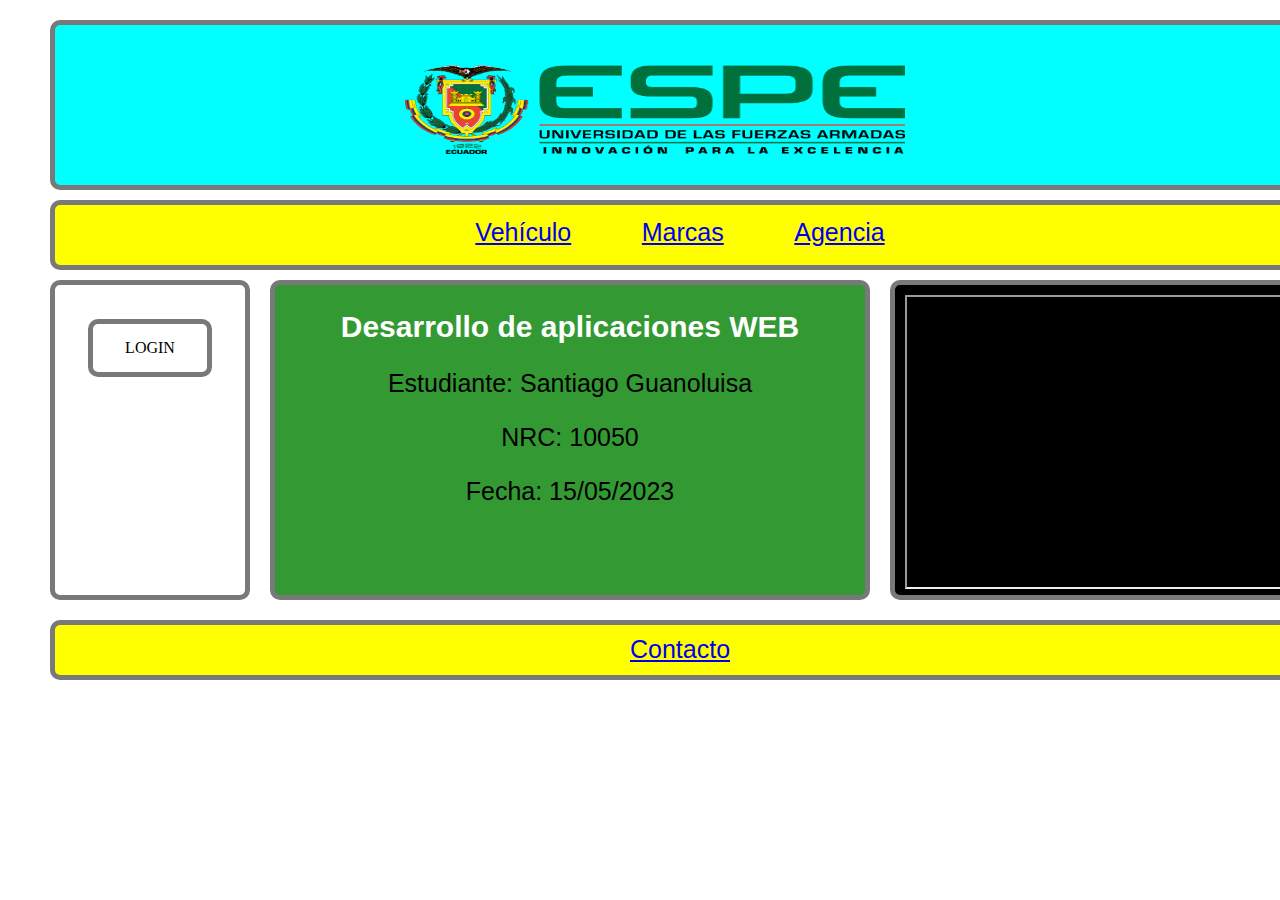
<file: index.html>
﻿<!DOCTYPE html>
<html>

<head>
  <title>EXAMEN</title>

  <meta http-equiv="content-type" content="text/html; charset=utf-8" />
  <link rel="stylesheet" href="Recursos/estilos.css" type="text/css" />

</head>

<body>


  <!-- header (Rectangle) -->
  <div id="header" class="">
    <img id="Espe_img" class="" src="Recursos/img/logo_ESPE.png"
      style="position:absolute;left:350px;top:40px;width:500px;height:89px;">

  </div>


  <!-- navBar (Rectangle) -->
  <div id="navBar" class="Texto">
    <table align="center" border="0">
      <tr>
        <td> <a href="./vehiculo/index.php">Vehículo</a> </td>
        <td> &nbsp;&nbsp;&nbsp;&nbsp;&nbsp;&nbsp;&nbsp;&nbsp;&nbsp; </td>
        <td> <a href="./vehiculo/marcas.php">Marcas</a> </td>
        <td> &nbsp;&nbsp;&nbsp;&nbsp;&nbsp;&nbsp;&nbsp;&nbsp;&nbsp; </td>
        <td> <a href="./vehiculo/agencias.php">Agencia</a> </td>
      </tr>
    </table>
  </div>


  <!-- leftMenu (Rectangle) -->
  <div id="leftMenu" class="">
    <a href="FormLogin.html" class="Boton">LOGIN</a>

  </div>


  <!-- content (Rectangle) -->
  <div id="content" class="Texto" data-label="content">
    <h2>Desarrollo de aplicaciones WEB</h2>

    <p>Estudiante: Santiago Guanoluisa</p>
    <p>NRC: 10050</p>
    <p>Fecha: 15/05/2023</p>

  </div>

  <!-- rightMenu (Rectangle) -->
  <div id="rightMenu" class="">
    <iframe height="290" width="390" src="https://www.youtube.com/watch?v=HiRTpkmCD64" frameborder="1"
      allowfullscreen></iframe>
  </div>


  <!-- footer (Rectangle) -->
  <div id="footer" class="Texto">

    <a href="./Contacto/index.html">Contacto</a>

  </div>


</body>

</html>
</file>
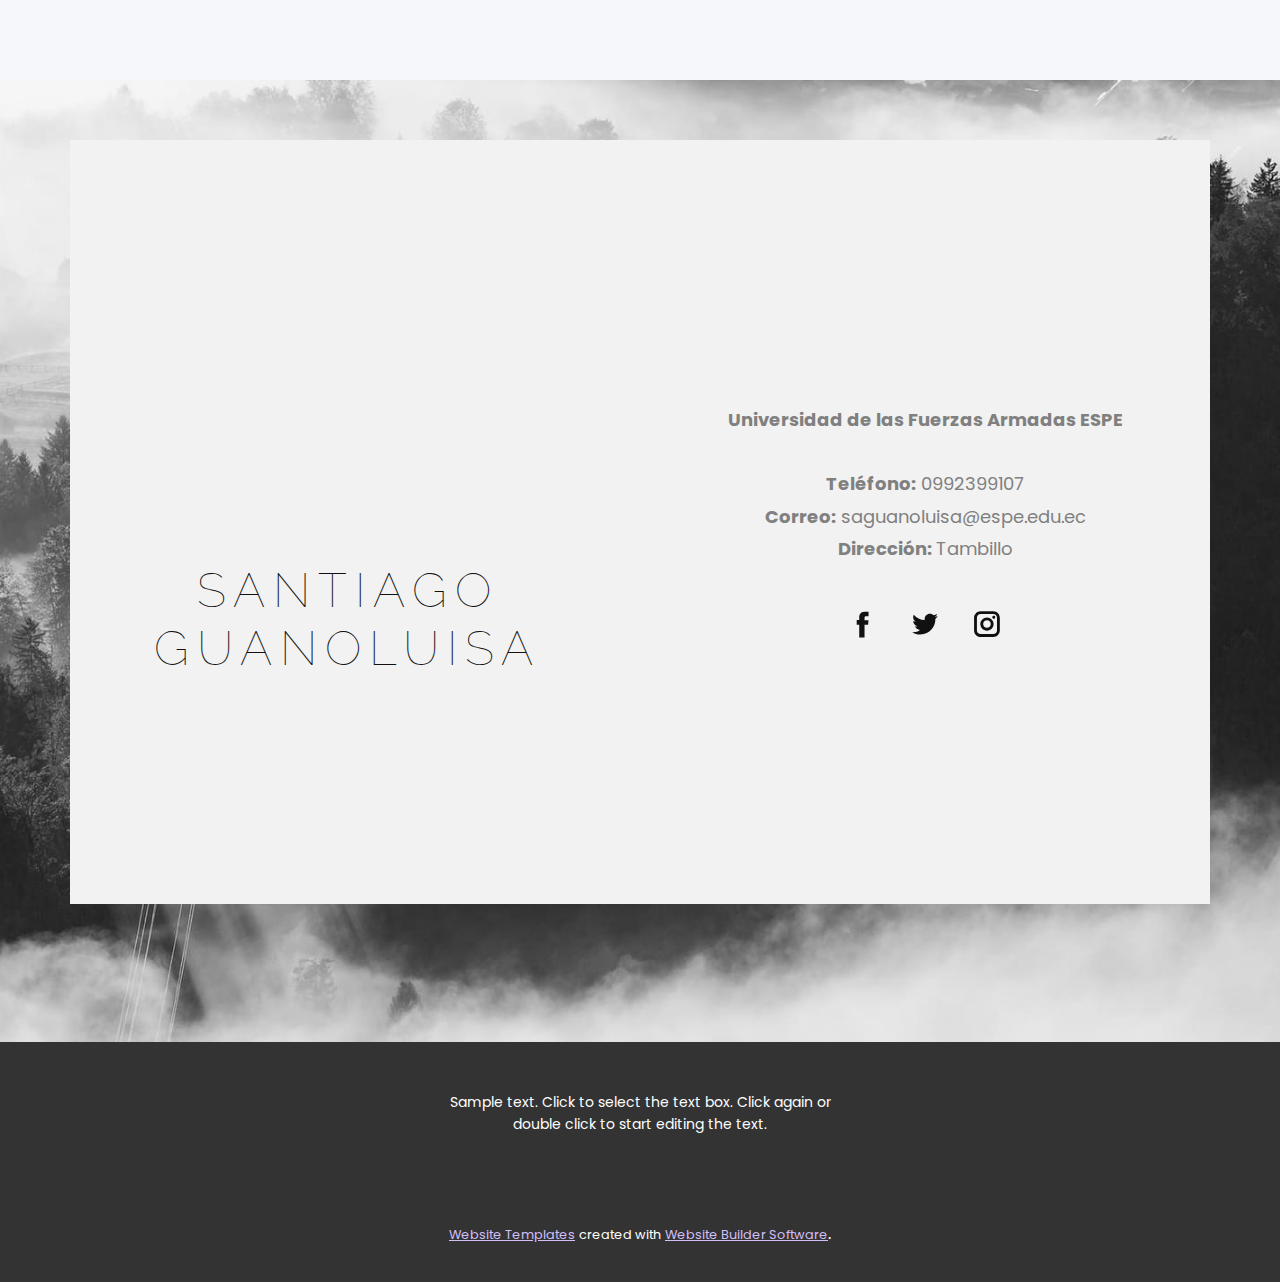
<file: Contacto/index.html>
<!DOCTYPE html>
<html style="font-size: 16px;" lang="es">

<head>
  <meta name="viewport" content="width=device-width, initial-scale=1.0">
  <meta charset="utf-8">
  <meta name="keywords" content="">
  <meta name="description" content="">
  <title>Contacto</title>
  <link rel="stylesheet" href="nicepage.css" media="screen">
  <link rel="stylesheet" href="Contact-1.css" media="screen">
  <script class="u-script" type="text/javascript" src="jquery-1.9.1.min.js" defer=""></script>
  <script class="u-script" type="text/javascript" src="nicepage.js" defer=""></script>
  <meta name="generator" content="Nicepage 5.9.16, nicepage.com">
  <link id="u-theme-google-font" rel="stylesheet"
    href="https://fonts.googleapis.com/css?family=Raleway:100,100i,200,200i,300,300i,400,400i,500,500i,600,600i,700,700i,800,800i,900,900i|Poppins:100,100i,200,200i,300,300i,400,400i,500,500i,600,600i,700,700i,800,800i,900,900i">


  <script type="application/ld+json">{
		"@context": "http://schema.org",
		"@type": "Organization",
		"name": "",
		"logo": "images/default-logo.png"
}</script>
  <meta name="theme-color" content="#9466ea">
  <meta property="og:title" content="Contact 1">
  <meta property="og:type" content="website">
  <meta data-intl-tel-input-cdn-path="intlTelInput/">
</head>

<body data-home-page="https://website4906176.nicepage.io/Contact-1.html?version=64c07a39-402b-410b-b316-936265a08a5e"
  data-home-page-title="Contact 1" class="u-body u-xl-mode" data-lang="es">
  <header class="u-clearfix u-header u-palette-5-light-3 u-header" id="sec-3992">
    <div class="u-clearfix u-sheet u-sheet-1">
      
    </div>
  </header>
  <section class="u-clearfix u-image u-section-1" id="carousel_fa08" data-image-width="1600" data-image-height="1067">
    <div class="u-clearfix u-sheet u-sheet-1">
      <div class="u-clearfix u-expanded-width u-layout-wrap u-layout-wrap-1">
        <div class="u-layout">
          <div class="u-layout-row">
            <div
              class="u-align-center-md u-align-center-sm u-align-center-xs u-container-style u-grey-5 u-layout-cell u-size-30 u-layout-cell-1">
              <div class="u-container-layout u-container-layout-1">
                <div class="u-image u-image-circle u-preserve-proportions u-image-1" alt="" data-image-width="210"
                  data-image-height="285"></div>
                <h4 class="u-align-center-lg u-align-center-xl u-text u-text-1">Santiago Guanoluisa</h4>
              </div>
            </div>
            <div class="u-align-center u-container-style u-grey-5 u-layout-cell u-size-30 u-layout-cell-2">
              <div class="u-container-layout u-valign-middle u-container-layout-2">
                <p class="u-text u-text-grey-50 u-text-2">
                  <span style="font-weight: 700;">Universidad de las Fuerzas Armadas ESPE</span>
                  <br>
                  <br>
                  <span style="font-weight: 700;">Teléfono:</span> 0992399107<br>
                  <span style="font-weight: 700;">Correo:</span> saguanoluisa@espe.edu.ec<br>
                  <span style="font-weight: 700;">Dirección: </span>Tambillo
                </p>
                <div class="u-social-icons u-spacing-30 u-social-icons-1">
                  <a class="u-social-url" target="_blank" href="https://www.facebook.com/santiago.aldahir.7"><span
                      class="u-icon u-icon-circle u-social-facebook u-social-icon u-icon-1"><svg class="u-svg-link"
                        preserveAspectRatio="xMidYMin slice" viewBox="0 0 112 112" style="">
                        <use xlink:href="#svg-b57b"></use>
                      </svg><svg xmlns="http://www.w3.org/2000/svg" xmlns:xlink="http://www.w3.org/1999/xlink"
                        version="1.1" xml:space="preserve" class="u-svg-content" viewBox="0 0 112 112" x="0px" y="0px"
                        id="svg-b57b">
                        <path
                          d="M75.5,28.8H65.4c-1.5,0-4,0.9-4,4.3v9.4h13.9l-1.5,15.8H61.4v45.1H42.8V58.3h-8.8V42.4h8.8V32.2 c0-7.4,3.4-18.8,18.8-18.8h13.8v15.4H75.5z">
                        </path>
                      </svg></span>
                  </a>
                  <a class="u-social-url" target="_blank" href="https://twitter.com/santyagog1"><span
                      class="u-icon u-icon-circle u-social-icon u-social-twitter u-icon-2"><svg class="u-svg-link"
                        preserveAspectRatio="xMidYMin slice" viewBox="0 0 112 112" style="">
                        <use xlink:href="#svg-0987"></use>
                      </svg><svg xmlns="http://www.w3.org/2000/svg" xmlns:xlink="http://www.w3.org/1999/xlink"
                        version="1.1" xml:space="preserve" class="u-svg-content" viewBox="0 0 112 112" x="0px" y="0px"
                        id="svg-0987">
                        <path
                          d="M92.2,38.2c0,0.8,0,1.6,0,2.3c0,24.3-18.6,52.4-52.6,52.4c-10.6,0.1-20.2-2.9-28.5-8.2 c1.4,0.2,2.9,0.2,4.4,0.2c8.7,0,16.7-2.9,23-7.9c-8.1-0.2-14.9-5.5-17.3-12.8c1.1,0.2,2.4,0.2,3.4,0.2c1.6,0,3.3-0.2,4.8-0.7 c-8.4-1.6-14.9-9.2-14.9-18c0-0.2,0-0.2,0-0.2c2.5,1.4,5.4,2.2,8.4,2.3c-5-3.3-8.3-8.9-8.3-15.4c0-3.4,1-6.5,2.5-9.2 c9.1,11.1,22.7,18.5,38,19.2c-0.2-1.4-0.4-2.8-0.4-4.3c0.1-10,8.3-18.2,18.5-18.2c5.4,0,10.1,2.2,13.5,5.7c4.3-0.8,8.1-2.3,11.7-4.5 c-1.4,4.3-4.3,7.9-8.1,10.1c3.7-0.4,7.3-1.4,10.6-2.9C98.9,32.3,95.7,35.5,92.2,38.2z">
                        </path>
                      </svg></span>
                  </a>
                  <a class="u-social-url" target="_blank" href="https://www.instagram.com/santiago_aldahir/"><span
                      class="u-icon u-icon-circle u-social-icon u-social-instagram u-icon-3"><svg class="u-svg-link"
                        preserveAspectRatio="xMidYMin slice" viewBox="0 0 112 112" style="">
                        <use xlink:href="#svg-5333"></use>
                      </svg><svg xmlns="http://www.w3.org/2000/svg" xmlns:xlink="http://www.w3.org/1999/xlink"
                        version="1.1" xml:space="preserve" class="u-svg-content" viewBox="0 0 112 112" x="0px" y="0px"
                        id="svg-5333">
                        <path
                          d="M55.9,32.9c-12.8,0-23.2,10.4-23.2,23.2s10.4,23.2,23.2,23.2s23.2-10.4,23.2-23.2S68.7,32.9,55.9,32.9z M55.9,69.4c-7.4,0-13.3-6-13.3-13.3c-0.1-7.4,6-13.3,13.3-13.3s13.3,6,13.3,13.3C69.3,63.5,63.3,69.4,55.9,69.4z">
                        </path>
                        <path
                          d="M79.7,26.8c-3,0-5.4,2.5-5.4,5.4s2.5,5.4,5.4,5.4c3,0,5.4-2.5,5.4-5.4S82.7,26.8,79.7,26.8z">
                        </path>
                        <path
                          d="M78.2,11H33.5C21,11,10.8,21.3,10.8,33.7v44.7c0,12.6,10.2,22.8,22.7,22.8h44.7c12.6,0,22.7-10.2,22.7-22.7 V33.7C100.8,21.1,90.6,11,78.2,11z M91,78.4c0,7.1-5.8,12.8-12.8,12.8H33.5c-7.1,0-12.8-5.8-12.8-12.8V33.7 c0-7.1,5.8-12.8,12.8-12.8h44.7c7.1,0,12.8,5.8,12.8,12.8V78.4z">
                        </path>
                      </svg></span>
                  </a>
                </div>
              </div>
            </div>
          </div>
        </div>
      </div>
    </div>
  </section>


  <footer class="u-align-center u-clearfix u-footer u-grey-80 u-footer" id="sec-f0db">
    <div class="u-clearfix u-sheet u-sheet-1">
      <p class="u-small-text u-text u-text-variant u-text-1">Sample text. Click to select the text box. Click again or
        double click to start editing the text.</p>
    </div>
  </footer>
  <section class="u-backlink u-clearfix u-grey-80">
    <a class="u-link" href="https://nicepage.com/website-templates" target="_blank">
      <span>Website Templates</span>
    </a>
    <p class="u-text">
      <span>created with</span>
    </p>
    <a class="u-link" href="" target="_blank">
      <span>Website Builder Software</span>
    </a>.
  </section>

</body>

</html>
</file>
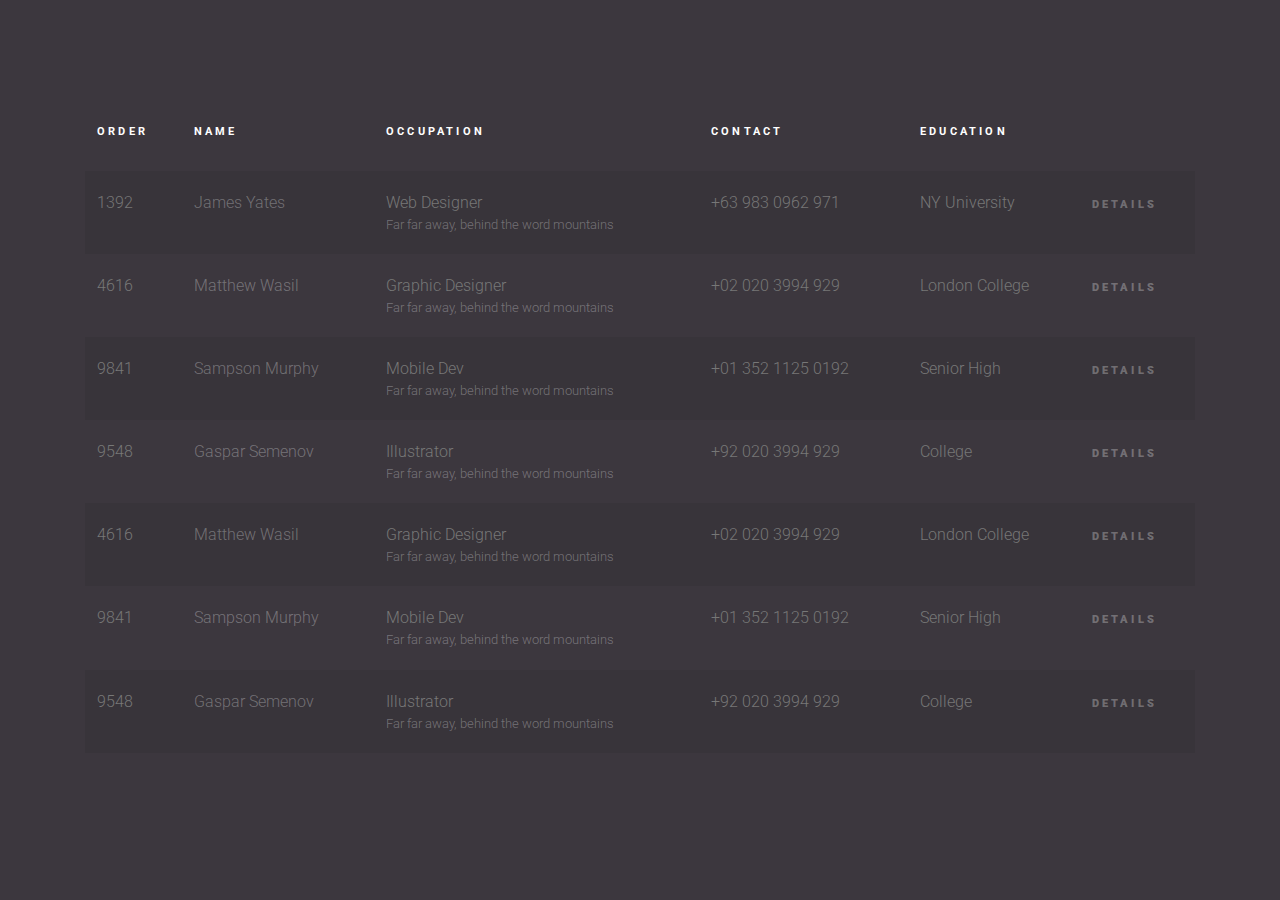
<file: vehiculo/css_info/index.html>
<!doctype html>
<html lang="en">
  <head>
    <!-- Required meta tags -->
    <meta charset="utf-8">
    <meta name="viewport" content="width=device-width, initial-scale=1, shrink-to-fit=no">
    <link href="https://fonts.googleapis.com/css?family=Roboto:300,400&display=swap" rel="stylesheet">

    <link rel="stylesheet" href="fonts/icomoon/style.css">

    <link rel="stylesheet" href="css/owl.carousel.min.css">

    <!-- Bootstrap CSS -->
    <link rel="stylesheet" href="css/bootstrap.min.css">
    
    <!-- Style -->
    <link rel="stylesheet" href="css/style.css">

    <title>Table #6</title>
  </head>
  <body>
  

  <div class="content">
    
    <div class="container">      

      <div class="table-responsive">

        <table class="table table-striped custom-table">
          <thead>
            <tr>
              
              <th scope="col">Order</th>
              <th scope="col">Name</th>
              <th scope="col">Occupation</th>
              <th scope="col">Contact</th>
              <th scope="col">Education</th>
              <th scope="col"></th>
            </tr>
          </thead>
          <tbody>
            <tr scope="row">

              
                      
                      <td>
                        1392
                      </td>
                      <td><a href="#">James Yates</a></td>
                      <td>
                        Web Designer
                        <small class="d-block">Far far away, behind the word mountains</small>
                      </td>
                      <td>+63 983 0962 971</td>
                      <td>NY University</td>
                      <td><a href="#" class="more">Details</a></td>
            
            </tr>

            <tr>
              
              <td>4616</td>
              <td><a href="#">Matthew Wasil</a></td>
              <td>
                Graphic Designer
                <small class="d-block">Far far away, behind the word mountains</small>
              </td>
              <td>+02 020 3994 929</td>
              <td>London College</td>
              <td><a href="#" class="more">Details</a></td>
            </tr>
            <tr>
              
              <td>9841</td>
              <td><a href="#">Sampson Murphy</a></td>
              <td>
                Mobile Dev
                <small class="d-block">Far far away, behind the word mountains</small>
              </td>
              <td>+01 352 1125 0192</td>
              <td>Senior High</td>
              <td><a href="#" class="more">Details</a></td>
            </tr>
            <tr>
              
              <td>9548</td>
              <td><a href="#">Gaspar Semenov</a></td>
              <td>
                Illustrator
                <small class="d-block">Far far away, behind the word mountains</small>
              </td>
              <td>+92 020 3994 929</td>
              <td>College</td>
              <td><a href="#" class="more">Details</a></td>
            </tr>

            <tr>
              
              <td>4616</td>
              <td><a href="#">Matthew Wasil</a></td>
              <td>
                Graphic Designer
                <small class="d-block">Far far away, behind the word mountains</small>
              </td>
              <td>+02 020 3994 929</td>
              <td>London College</td>
              <td><a href="#" class="more">Details</a></td>
            </tr>
            <tr>
              
              <td>9841</td>
              <td><a href="#">Sampson Murphy</a></td>
              <td>
                Mobile Dev
                <small class="d-block">Far far away, behind the word mountains</small>
              </td>
              <td>+01 352 1125 0192</td>
              <td>Senior High</td>
              <td><a href="#" class="more">Details</a></td>
            </tr>
            <tr>
              
              <td>9548</td>
              <td><a href="#">Gaspar Semenov</a></td>
              <td>
                Illustrator
                <small class="d-block">Far far away, behind the word mountains</small>
              </td>
              <td>+92 020 3994 929</td>
              <td>College</td>
              <td><a href="#" class="more">Details</a></td>
            </tr>
            
          </tbody>
        </table>
      </div>


    </div>

  </div>
    
    

    <script src="js/jquery-3.3.1.min.js"></script>
    <script src="js/popper.min.js"></script>
    <script src="js/bootstrap.min.js"></script>
    <script src="js/main.js"></script>
  </body>
</html>
</file>
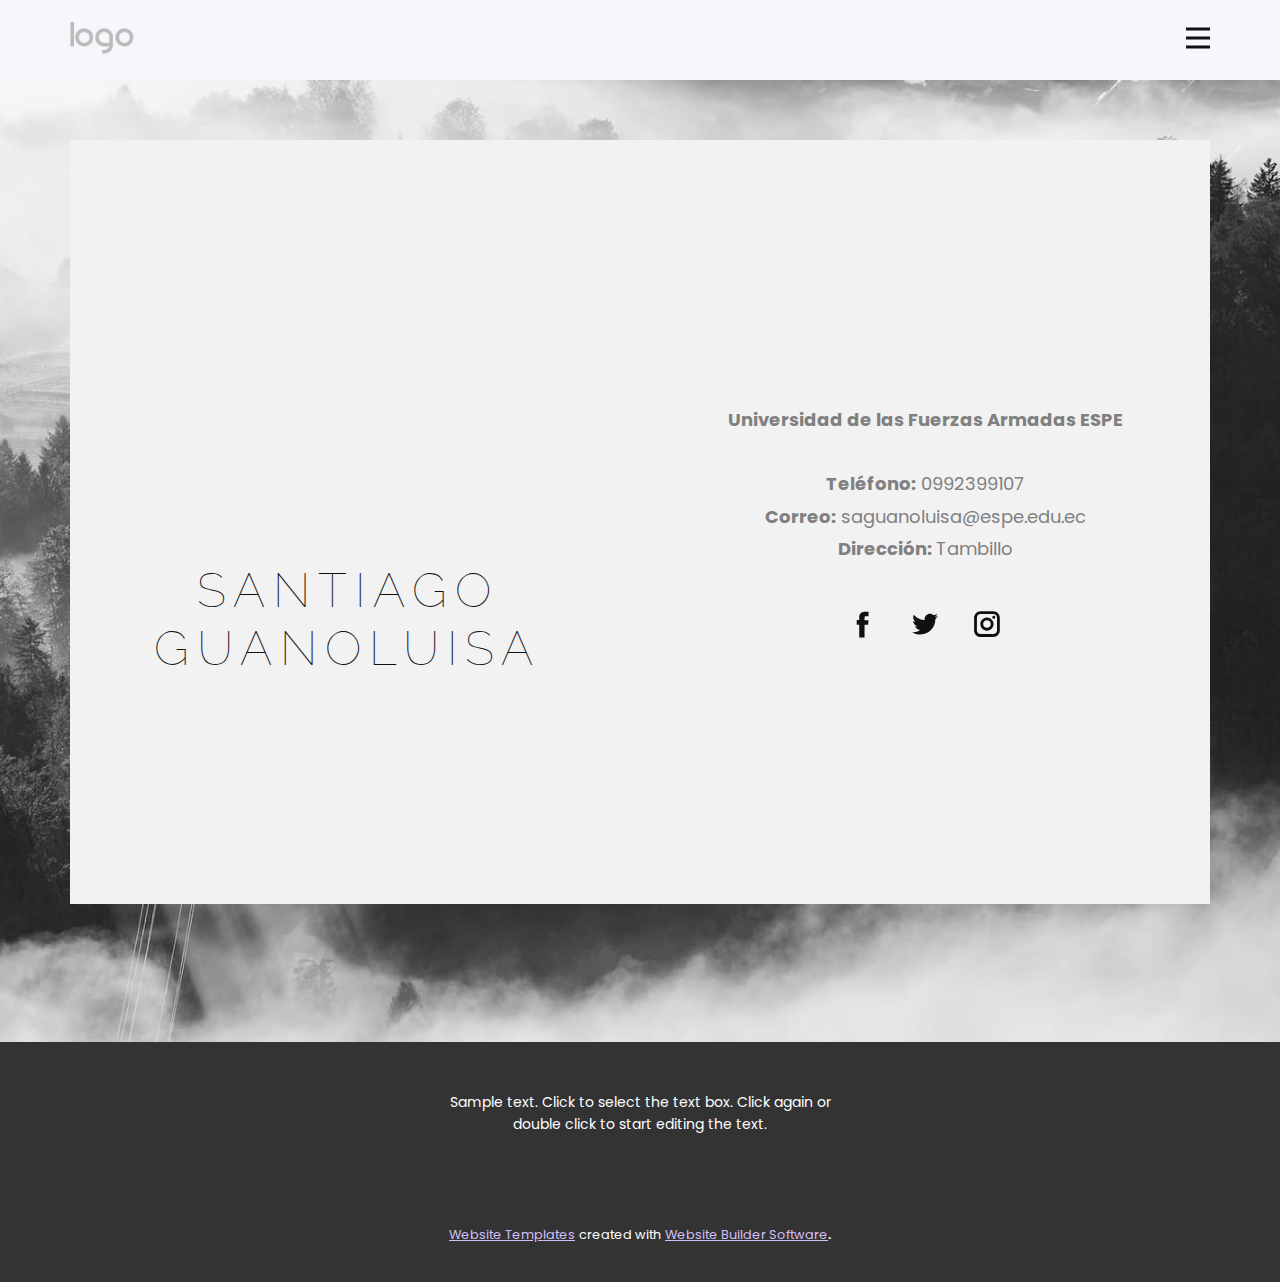
<file: Contacto/Contact-1.html>
<!DOCTYPE html>
<html style="font-size: 16px;" lang="es"><head>
    <meta name="viewport" content="width=device-width, initial-scale=1.0">
    <meta charset="utf-8">
    <meta name="keywords" content="">
    <meta name="description" content="">
    <title>Contact 1</title>
    <link rel="stylesheet" href="nicepage.css" media="screen">
<link rel="stylesheet" href="Contact-1.css" media="screen">
    <script class="u-script" type="text/javascript" src="jquery-1.9.1.min.js" defer=""></script>
    <script class="u-script" type="text/javascript" src="nicepage.js" defer=""></script>
    <meta name="generator" content="Nicepage 5.9.16, nicepage.com">
    <link id="u-theme-google-font" rel="stylesheet" href="https://fonts.googleapis.com/css?family=Raleway:100,100i,200,200i,300,300i,400,400i,500,500i,600,600i,700,700i,800,800i,900,900i|Poppins:100,100i,200,200i,300,300i,400,400i,500,500i,600,600i,700,700i,800,800i,900,900i">
    
    
    <script type="application/ld+json">{
		"@context": "http://schema.org",
		"@type": "Organization",
		"name": "",
		"logo": "images/default-logo.png"
}</script>
    <meta name="theme-color" content="#9466ea">
    <meta property="og:title" content="Contact 1">
    <meta property="og:type" content="website">
  <meta data-intl-tel-input-cdn-path="intlTelInput/"></head>
  <body class="u-body u-xl-mode" data-lang="es"><header class="u-clearfix u-header u-palette-5-light-3 u-header" id="sec-3992"><div class="u-clearfix u-sheet u-sheet-1">
        <a href="https://nicepage.com" class="u-image u-logo u-image-1">
          <img src="images/default-logo.png" class="u-logo-image u-logo-image-1">
        </a>
        <nav class="u-menu u-menu-hamburger u-offcanvas u-menu-1" data-responsive-from="XL">
          <div class="menu-collapse" style="font-size: 1rem; letter-spacing: 0px;">
            <a class="u-button-style u-custom-left-right-menu-spacing u-custom-padding-bottom u-custom-top-bottom-menu-spacing u-nav-link u-text-active-palette-1-base u-text-hover-palette-2-base" href="#">
              <svg class="u-svg-link" viewBox="0 0 24 24"><use xlink:href="#menu-hamburger"></use></svg>
              <svg class="u-svg-content" version="1.1" id="menu-hamburger" viewBox="0 0 16 16" x="0px" y="0px" xmlns:xlink="http://www.w3.org/1999/xlink" xmlns="http://www.w3.org/2000/svg"><g><rect y="1" width="16" height="2"></rect><rect y="7" width="16" height="2"></rect><rect y="13" width="16" height="2"></rect>
</g></svg>
            </a>
          </div>
          <div class="u-custom-menu u-nav-container" wfd-invisible="true">
            <ul class="u-nav u-unstyled u-nav-1"><li class="u-nav-item"><a class="u-button-style u-nav-link u-text-active-palette-1-base u-text-hover-palette-2-base" href="#" style="padding: 10px 20px;">Page 2</a>
</li><li class="u-nav-item"><a class="u-button-style u-nav-link u-text-active-palette-1-base u-text-hover-palette-2-base" href="#" style="padding: 10px 20px;">Page 3</a>
</li><li class="u-nav-item"><a class="u-button-style u-nav-link u-text-active-palette-1-base u-text-hover-palette-2-base" href="#" style="padding: 10px 20px;">Page 4</a>
</li><li class="u-nav-item"><a class="u-button-style u-nav-link u-text-active-palette-1-base u-text-hover-palette-2-base" href="#" style="padding: 10px 20px;">Page 4</a>
</li><li class="u-nav-item"><a class="u-button-style u-nav-link u-text-active-palette-1-base u-text-hover-palette-2-base" href="#" style="padding: 10px 20px;">Page 5</a>
</li><li class="u-nav-item"><a class="u-button-style u-nav-link u-text-active-palette-1-base u-text-hover-palette-2-base" href="#" style="padding: 10px 20px;">Page 6</a>
</li><li class="u-nav-item"><a class="u-button-style u-nav-link u-text-active-palette-1-base u-text-hover-palette-2-base" href="#" style="padding: 10px 20px;">Page 7</a>
</li><li class="u-nav-item"><a class="u-button-style u-nav-link u-text-active-palette-1-base u-text-hover-palette-2-base" href="#" style="padding: 10px 20px;">Page 7</a>
</li><li class="u-nav-item"><a class="u-button-style u-nav-link u-text-active-palette-1-base u-text-hover-palette-2-base" href="#" style="padding: 10px 20px;">Page 8</a>
</li></ul>
          </div>
          <div class="u-custom-menu u-nav-container-collapse">
            <div class="u-black u-container-style u-inner-container-layout u-opacity u-opacity-95 u-sidenav">
              <div class="u-inner-container-layout u-sidenav-overflow">
                <div class="u-menu-close"></div>
                <ul class="u-align-center u-nav u-popupmenu-items u-unstyled u-nav-2"><li class="u-nav-item"><a class="u-button-style u-nav-link" href="#" style="padding: 10px 20px;">Page 2</a>
</li></ul>
              </div>
            </div>
            <div class="u-black u-menu-overlay u-opacity u-opacity-70" wfd-invisible="true"></div>
          </div>
        </nav>
      </div></header>
    <section class="u-clearfix u-image u-section-1" id="carousel_fa08" data-image-width="1600" data-image-height="1067">
      <div class="u-clearfix u-sheet u-sheet-1">
        <div class="u-clearfix u-expanded-width u-layout-wrap u-layout-wrap-1">
          <div class="u-layout">
            <div class="u-layout-row">
              <div class="u-align-center-md u-align-center-sm u-align-center-xs u-container-style u-grey-5 u-layout-cell u-size-30 u-layout-cell-1">
                <div class="u-container-layout u-container-layout-1">
                  <div class="u-image u-image-circle u-preserve-proportions u-image-1" alt="" data-image-width="210" data-image-height="285"></div>
                  <h4 class="u-align-center-lg u-align-center-xl u-text u-text-1">Santiago Guanoluisa</h4>
                </div>
              </div>
              <div class="u-align-center u-container-style u-grey-5 u-layout-cell u-size-30 u-layout-cell-2">
                <div class="u-container-layout u-valign-middle u-container-layout-2">
                  <p class="u-text u-text-grey-50 u-text-2">
                    <span style="font-weight: 700;">Universidad de las Fuerzas Armadas ESPE</span>
                    <br>
                    <br>
                    <span style="font-weight: 700;">Teléfono:</span> 0992399107<br>
                    <span style="font-weight: 700;">Correo:</span> saguanoluisa@espe.edu.ec<br>
                    <span style="font-weight: 700;">Dirección: </span>Tambillo
                  </p>
                  <div class="u-social-icons u-spacing-30 u-social-icons-1">
                    <a class="u-social-url" target="_blank" href=""><span class="u-icon u-icon-circle u-social-facebook u-social-icon u-icon-1"><svg class="u-svg-link" preserveAspectRatio="xMidYMin slice" viewBox="0 0 112 112" style=""><use xlink:href="#svg-b57b"></use></svg><svg xmlns="http://www.w3.org/2000/svg" xmlns:xlink="http://www.w3.org/1999/xlink" version="1.1" xml:space="preserve" class="u-svg-content" viewBox="0 0 112 112" x="0px" y="0px" id="svg-b57b"><path d="M75.5,28.8H65.4c-1.5,0-4,0.9-4,4.3v9.4h13.9l-1.5,15.8H61.4v45.1H42.8V58.3h-8.8V42.4h8.8V32.2 c0-7.4,3.4-18.8,18.8-18.8h13.8v15.4H75.5z"></path></svg></span>
                    </a>
                    <a class="u-social-url" target="_blank" href=""><span class="u-icon u-icon-circle u-social-icon u-social-twitter u-icon-2"><svg class="u-svg-link" preserveAspectRatio="xMidYMin slice" viewBox="0 0 112 112" style=""><use xlink:href="#svg-0987"></use></svg><svg xmlns="http://www.w3.org/2000/svg" xmlns:xlink="http://www.w3.org/1999/xlink" version="1.1" xml:space="preserve" class="u-svg-content" viewBox="0 0 112 112" x="0px" y="0px" id="svg-0987"><path d="M92.2,38.2c0,0.8,0,1.6,0,2.3c0,24.3-18.6,52.4-52.6,52.4c-10.6,0.1-20.2-2.9-28.5-8.2 c1.4,0.2,2.9,0.2,4.4,0.2c8.7,0,16.7-2.9,23-7.9c-8.1-0.2-14.9-5.5-17.3-12.8c1.1,0.2,2.4,0.2,3.4,0.2c1.6,0,3.3-0.2,4.8-0.7 c-8.4-1.6-14.9-9.2-14.9-18c0-0.2,0-0.2,0-0.2c2.5,1.4,5.4,2.2,8.4,2.3c-5-3.3-8.3-8.9-8.3-15.4c0-3.4,1-6.5,2.5-9.2 c9.1,11.1,22.7,18.5,38,19.2c-0.2-1.4-0.4-2.8-0.4-4.3c0.1-10,8.3-18.2,18.5-18.2c5.4,0,10.1,2.2,13.5,5.7c4.3-0.8,8.1-2.3,11.7-4.5 c-1.4,4.3-4.3,7.9-8.1,10.1c3.7-0.4,7.3-1.4,10.6-2.9C98.9,32.3,95.7,35.5,92.2,38.2z"></path></svg></span>
                    </a>
                    <a class="u-social-url" target="_blank" href=""><span class="u-icon u-icon-circle u-social-icon u-social-instagram u-icon-3"><svg class="u-svg-link" preserveAspectRatio="xMidYMin slice" viewBox="0 0 112 112" style=""><use xlink:href="#svg-5333"></use></svg><svg xmlns="http://www.w3.org/2000/svg" xmlns:xlink="http://www.w3.org/1999/xlink" version="1.1" xml:space="preserve" class="u-svg-content" viewBox="0 0 112 112" x="0px" y="0px" id="svg-5333"><path d="M55.9,32.9c-12.8,0-23.2,10.4-23.2,23.2s10.4,23.2,23.2,23.2s23.2-10.4,23.2-23.2S68.7,32.9,55.9,32.9z M55.9,69.4c-7.4,0-13.3-6-13.3-13.3c-0.1-7.4,6-13.3,13.3-13.3s13.3,6,13.3,13.3C69.3,63.5,63.3,69.4,55.9,69.4z"></path><path d="M79.7,26.8c-3,0-5.4,2.5-5.4,5.4s2.5,5.4,5.4,5.4c3,0,5.4-2.5,5.4-5.4S82.7,26.8,79.7,26.8z"></path><path d="M78.2,11H33.5C21,11,10.8,21.3,10.8,33.7v44.7c0,12.6,10.2,22.8,22.7,22.8h44.7c12.6,0,22.7-10.2,22.7-22.7 V33.7C100.8,21.1,90.6,11,78.2,11z M91,78.4c0,7.1-5.8,12.8-12.8,12.8H33.5c-7.1,0-12.8-5.8-12.8-12.8V33.7 c0-7.1,5.8-12.8,12.8-12.8h44.7c7.1,0,12.8,5.8,12.8,12.8V78.4z"></path></svg></span>
                    </a>
                  </div>
                </div>
              </div>
            </div>
          </div>
        </div>
      </div>
    </section>
    
    
    <footer class="u-align-center u-clearfix u-footer u-grey-80 u-footer" id="sec-f0db"><div class="u-clearfix u-sheet u-sheet-1">
        <p class="u-small-text u-text u-text-variant u-text-1">Sample text. Click to select the text box. Click again or double click to start editing the text.</p>
      </div></footer>
    <section class="u-backlink u-clearfix u-grey-80">
      <a class="u-link" href="https://nicepage.com/website-templates" target="_blank">
        <span>Website Templates</span>
      </a>
      <p class="u-text">
        <span>created with</span>
      </p>
      <a class="u-link" href="" target="_blank">
        <span>Website Builder Software</span>
      </a>. 
    </section>
  
</body></html>
</file>
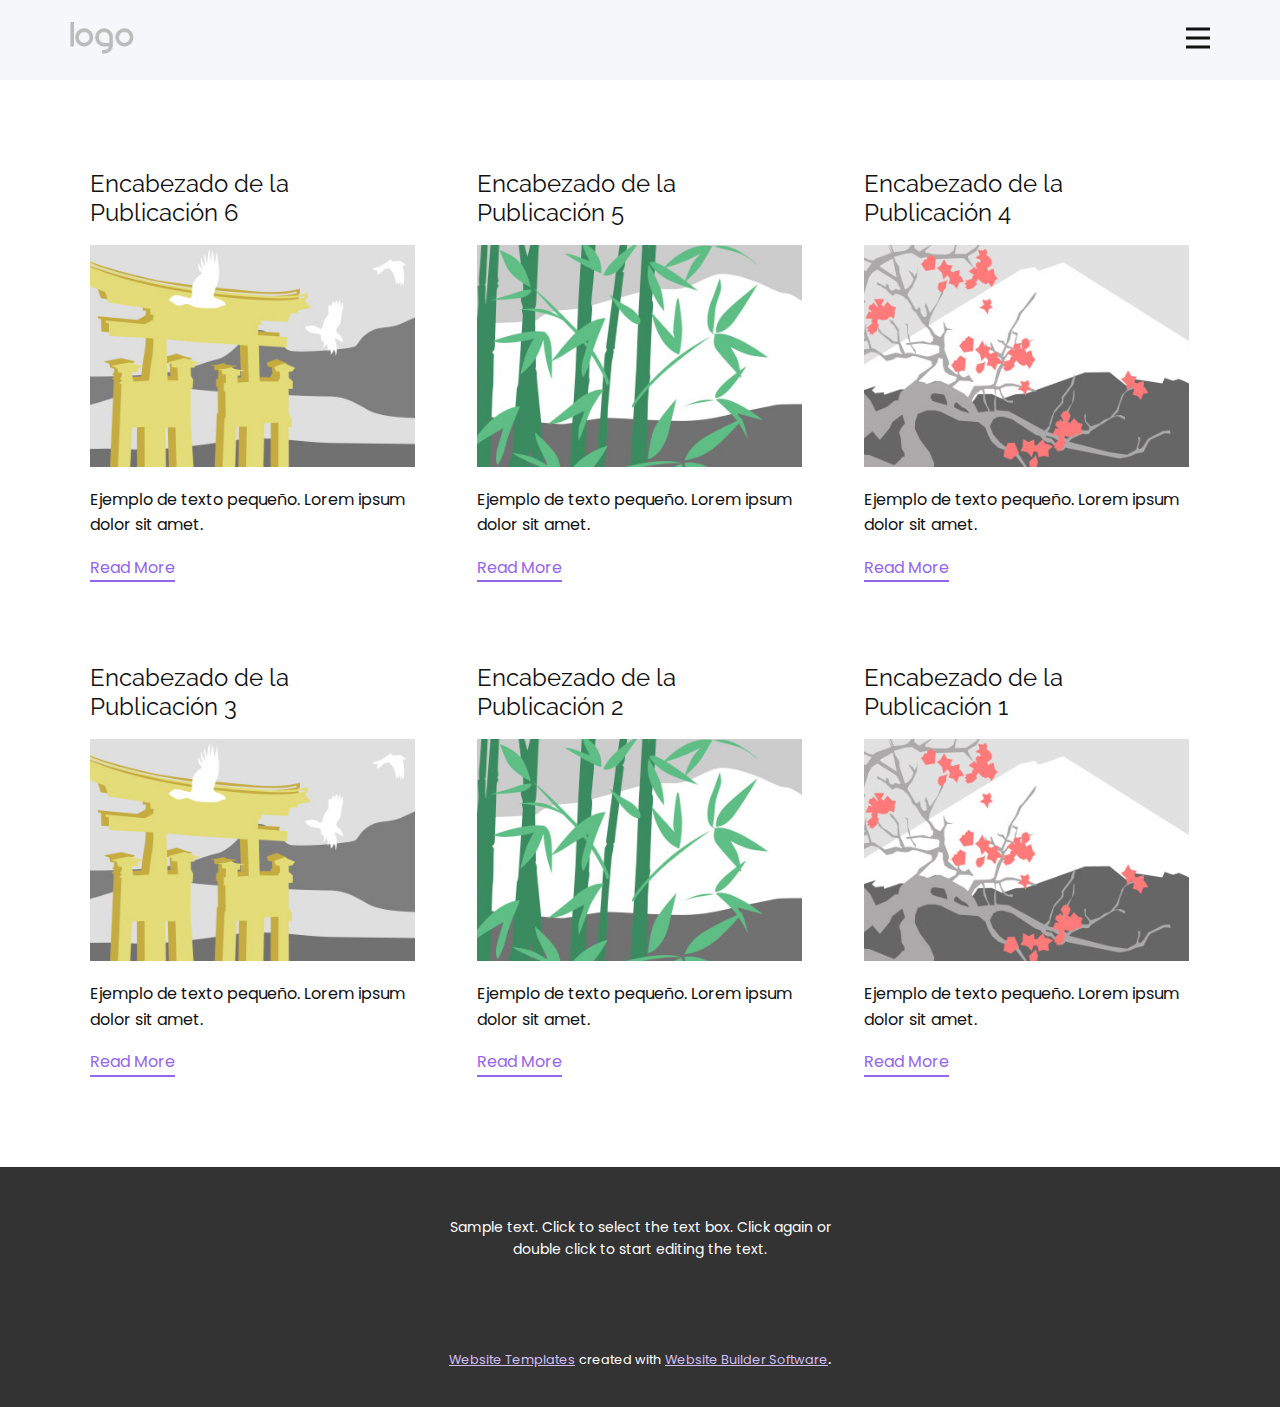
<file: Contacto/blog/blog.html>
<!DOCTYPE html>
<html style="font-size: 16px;" lang="es"><head>
    <meta name="viewport" content="width=device-width, initial-scale=1.0">
    <meta charset="utf-8">
    <meta name="keywords" content="">
    <meta name="description" content="">
    <title>Blog Template</title>
    <link rel="stylesheet" href="../nicepage.css" media="screen">
<link rel="stylesheet" href="../Blog-Template.css" media="screen">
    <script class="u-script" type="text/javascript" src="../jquery-1.9.1.min.js" defer=""></script>
    <script class="u-script" type="text/javascript" src="../nicepage.js" defer=""></script>
    <meta name="generator" content="Nicepage 5.9.16, nicepage.com">
    <link id="u-theme-google-font" rel="stylesheet" href="https://fonts.googleapis.com/css?family=Raleway:100,100i,200,200i,300,300i,400,400i,500,500i,600,600i,700,700i,800,800i,900,900i|Poppins:100,100i,200,200i,300,300i,400,400i,500,500i,600,600i,700,700i,800,800i,900,900i">
    
    
    <script type="application/ld+json">{
		"@context": "http://schema.org",
		"@type": "Organization",
		"name": "",
		"logo": "images/default-logo.png"
}</script>
    <meta name="theme-color" content="#9466ea">
  <meta data-intl-tel-input-cdn-path="intlTelInput/"></head>
  <body class="u-body u-xl-mode" data-lang="es"><header class="u-clearfix u-header u-palette-5-light-3 u-header" id="sec-3992"><div class="u-clearfix u-sheet u-sheet-1">
        <a href="https://nicepage.com" class="u-image u-logo u-image-1">
          <img src="../images/default-logo.png" class="u-logo-image u-logo-image-1">
        </a>
        <nav class="u-menu u-menu-hamburger u-offcanvas u-menu-1" data-responsive-from="XL">
          <div class="menu-collapse" style="font-size: 1rem; letter-spacing: 0px;">
            <a class="u-button-style u-custom-left-right-menu-spacing u-custom-padding-bottom u-custom-top-bottom-menu-spacing u-nav-link u-text-active-palette-1-base u-text-hover-palette-2-base" href="#">
              <svg class="u-svg-link" viewBox="0 0 24 24"><use xlink:href="#menu-hamburger"></use></svg>
              <svg class="u-svg-content" version="1.1" id="menu-hamburger" viewBox="0 0 16 16" x="0px" y="0px" xmlns:xlink="http://www.w3.org/1999/xlink" xmlns="http://www.w3.org/2000/svg"><g><rect y="1" width="16" height="2"></rect><rect y="7" width="16" height="2"></rect><rect y="13" width="16" height="2"></rect>
</g></svg>
            </a>
          </div>
          <div class="u-custom-menu u-nav-container" wfd-invisible="true">
            <ul class="u-nav u-unstyled u-nav-1"><li class="u-nav-item"><a class="u-button-style u-nav-link u-text-active-palette-1-base u-text-hover-palette-2-base" href="#" style="padding: 10px 20px;">Page 2</a>
</li><li class="u-nav-item"><a class="u-button-style u-nav-link u-text-active-palette-1-base u-text-hover-palette-2-base" href="#" style="padding: 10px 20px;">Page 3</a>
</li><li class="u-nav-item"><a class="u-button-style u-nav-link u-text-active-palette-1-base u-text-hover-palette-2-base" href="#" style="padding: 10px 20px;">Page 4</a>
</li><li class="u-nav-item"><a class="u-button-style u-nav-link u-text-active-palette-1-base u-text-hover-palette-2-base" href="#" style="padding: 10px 20px;">Page 4</a>
</li><li class="u-nav-item"><a class="u-button-style u-nav-link u-text-active-palette-1-base u-text-hover-palette-2-base" href="#" style="padding: 10px 20px;">Page 5</a>
</li><li class="u-nav-item"><a class="u-button-style u-nav-link u-text-active-palette-1-base u-text-hover-palette-2-base" href="#" style="padding: 10px 20px;">Page 6</a>
</li><li class="u-nav-item"><a class="u-button-style u-nav-link u-text-active-palette-1-base u-text-hover-palette-2-base" href="#" style="padding: 10px 20px;">Page 7</a>
</li><li class="u-nav-item"><a class="u-button-style u-nav-link u-text-active-palette-1-base u-text-hover-palette-2-base" href="#" style="padding: 10px 20px;">Page 7</a>
</li><li class="u-nav-item"><a class="u-button-style u-nav-link u-text-active-palette-1-base u-text-hover-palette-2-base" href="#" style="padding: 10px 20px;">Page 8</a>
</li></ul>
          </div>
          <div class="u-custom-menu u-nav-container-collapse">
            <div class="u-black u-container-style u-inner-container-layout u-opacity u-opacity-95 u-sidenav">
              <div class="u-inner-container-layout u-sidenav-overflow">
                <div class="u-menu-close"></div>
                <ul class="u-align-center u-nav u-popupmenu-items u-unstyled u-nav-2"><li class="u-nav-item"><a class="u-button-style u-nav-link" href="#" style="padding: 10px 20px;">Page 2</a>
</li></ul>
              </div>
            </div>
            <div class="u-black u-menu-overlay u-opacity u-opacity-70" wfd-invisible="true"></div>
          </div>
        </nav>
      </div></header>
    <section class="u-clearfix u-section-1" id="sec-2bc7">
      <div class="u-clearfix u-sheet u-valign-middle u-sheet-1"><!--blog--><!--blog_options_json--><!--{"type":"Recent","source":"","tags":"","count":""}--><!--/blog_options_json-->
        <div class="u-blog u-expanded-width u-repeater u-repeater-1"><!--blog_post-->
          <div class="u-blog-post u-container-style u-repeater-item u-white u-repeater-item-1">
            <div class="u-container-layout u-similar-container u-valign-top u-container-layout-1"><!--blog_post_header-->
              <h4 class="u-blog-control u-text u-text-1">
                <a class="u-post-header-link" href="../blog/enviar-5.html">Encabezado de la Publicación 6</a>
              </h4><!--/blog_post_header--><!--blog_post_image-->
              <a class="u-post-header-link" href="../blog/enviar-5.html"><img alt="" class="u-blog-control u-expanded-width u-image u-image-default u-image-1" src="../images/8ad73f3c.jpeg"></a><!--/blog_post_image--><!--blog_post_content-->
              <div class="u-blog-control u-post-content u-text u-text-2 fr-view">Ejemplo de texto pequeño. Lorem ipsum dolor sit amet.</div><!--/blog_post_content--><!--blog_post_readmore-->
              <a href="../blog/enviar-5.html" class="u-blog-control u-border-2 u-border-palette-1-base u-btn u-btn-rectangle u-button-style u-none u-btn-1"><!--blog_post_readmore_content--><!--options_json--><!--{"content":"Read More","defaultValue":"Lee mas"}--><!--/options_json-->Read More<!--/blog_post_readmore_content--></a><!--/blog_post_readmore-->
            </div>
          </div><div class="u-blog-post u-container-style u-repeater-item u-video-cover u-white">
            <div class="u-container-layout u-similar-container u-valign-top u-container-layout-2"><!--blog_post_header-->
              <h4 class="u-blog-control u-text u-text-3">
                <a class="u-post-header-link" href="../blog/enviar-4.html">Encabezado de la Publicación 5</a>
              </h4><!--/blog_post_header--><!--blog_post_image-->
              <a class="u-post-header-link" href="../blog/enviar-4.html"><img alt="" class="u-blog-control u-expanded-width u-image u-image-default u-image-2" src="../images/68f64b9d.jpeg"></a><!--/blog_post_image--><!--blog_post_content-->
              <div class="u-blog-control u-post-content u-text u-text-4 fr-view">Ejemplo de texto pequeño. Lorem ipsum dolor sit amet.</div><!--/blog_post_content--><!--blog_post_readmore-->
              <a href="../blog/enviar-4.html" class="u-blog-control u-border-2 u-border-palette-1-base u-btn u-btn-rectangle u-button-style u-none u-btn-2"><!--blog_post_readmore_content--><!--options_json--><!--{"content":"Read More","defaultValue":"Lee mas"}--><!--/options_json-->Read More<!--/blog_post_readmore_content--></a><!--/blog_post_readmore-->
            </div>
          </div><div class="u-blog-post u-container-style u-repeater-item u-video-cover u-white">
            <div class="u-container-layout u-similar-container u-valign-top u-container-layout-3"><!--blog_post_header-->
              <h4 class="u-blog-control u-text u-text-5">
                <a class="u-post-header-link" href="../blog/enviar-3.html">Encabezado de la Publicación 4</a>
              </h4><!--/blog_post_header--><!--blog_post_image-->
              <a class="u-post-header-link" href="../blog/enviar-3.html"><img alt="" class="u-blog-control u-expanded-width u-image u-image-default u-image-3" src="../images/0fd3416c.jpeg"></a><!--/blog_post_image--><!--blog_post_content-->
              <div class="u-blog-control u-post-content u-text u-text-6 fr-view">Ejemplo de texto pequeño. Lorem ipsum dolor sit amet.</div><!--/blog_post_content--><!--blog_post_readmore-->
              <a href="../blog/enviar-3.html" class="u-blog-control u-border-2 u-border-palette-1-base u-btn u-btn-rectangle u-button-style u-none u-btn-3"><!--blog_post_readmore_content--><!--options_json--><!--{"content":"Read More","defaultValue":"Lee mas"}--><!--/options_json-->Read More<!--/blog_post_readmore_content--></a><!--/blog_post_readmore-->
            </div>
          </div><div class="u-blog-post u-container-style u-repeater-item u-white u-repeater-item-1">
            <div class="u-container-layout u-similar-container u-valign-top u-container-layout-1"><!--blog_post_header-->
              <h4 class="u-blog-control u-text u-text-1">
                <a class="u-post-header-link" href="../blog/enviar-2.html">Encabezado de la Publicación 3</a>
              </h4><!--/blog_post_header--><!--blog_post_image-->
              <a class="u-post-header-link" href="../blog/enviar-2.html"><img alt="" class="u-blog-control u-expanded-width u-image u-image-default u-image-1" src="../images/8ad73f3c.jpeg"></a><!--/blog_post_image--><!--blog_post_content-->
              <div class="u-blog-control u-post-content u-text u-text-2 fr-view">Ejemplo de texto pequeño. Lorem ipsum dolor sit amet.</div><!--/blog_post_content--><!--blog_post_readmore-->
              <a href="../blog/enviar-2.html" class="u-blog-control u-border-2 u-border-palette-1-base u-btn u-btn-rectangle u-button-style u-none u-btn-1"><!--blog_post_readmore_content--><!--options_json--><!--{"content":"Read More","defaultValue":"Lee mas"}--><!--/options_json-->Read More<!--/blog_post_readmore_content--></a><!--/blog_post_readmore-->
            </div>
          </div><div class="u-blog-post u-container-style u-repeater-item u-video-cover u-white">
            <div class="u-container-layout u-similar-container u-valign-top u-container-layout-2"><!--blog_post_header-->
              <h4 class="u-blog-control u-text u-text-3">
                <a class="u-post-header-link" href="../blog/enviar-1.html">Encabezado de la Publicación 2</a>
              </h4><!--/blog_post_header--><!--blog_post_image-->
              <a class="u-post-header-link" href="../blog/enviar-1.html"><img alt="" class="u-blog-control u-expanded-width u-image u-image-default u-image-2" src="../images/68f64b9d.jpeg"></a><!--/blog_post_image--><!--blog_post_content-->
              <div class="u-blog-control u-post-content u-text u-text-4 fr-view">Ejemplo de texto pequeño. Lorem ipsum dolor sit amet.</div><!--/blog_post_content--><!--blog_post_readmore-->
              <a href="../blog/enviar-1.html" class="u-blog-control u-border-2 u-border-palette-1-base u-btn u-btn-rectangle u-button-style u-none u-btn-2"><!--blog_post_readmore_content--><!--options_json--><!--{"content":"Read More","defaultValue":"Lee mas"}--><!--/options_json-->Read More<!--/blog_post_readmore_content--></a><!--/blog_post_readmore-->
            </div>
          </div><div class="u-blog-post u-container-style u-repeater-item u-video-cover u-white">
            <div class="u-container-layout u-similar-container u-valign-top u-container-layout-3"><!--blog_post_header-->
              <h4 class="u-blog-control u-text u-text-5">
                <a class="u-post-header-link" href="../blog/enviar.html">Encabezado de la Publicación 1</a>
              </h4><!--/blog_post_header--><!--blog_post_image-->
              <a class="u-post-header-link" href="../blog/enviar.html"><img alt="" class="u-blog-control u-expanded-width u-image u-image-default u-image-3" src="../images/0fd3416c.jpeg"></a><!--/blog_post_image--><!--blog_post_content-->
              <div class="u-blog-control u-post-content u-text u-text-6 fr-view">Ejemplo de texto pequeño. Lorem ipsum dolor sit amet.</div><!--/blog_post_content--><!--blog_post_readmore-->
              <a href="../blog/enviar.html" class="u-blog-control u-border-2 u-border-palette-1-base u-btn u-btn-rectangle u-button-style u-none u-btn-3"><!--blog_post_readmore_content--><!--options_json--><!--{"content":"Read More","defaultValue":"Lee mas"}--><!--/options_json-->Read More<!--/blog_post_readmore_content--></a><!--/blog_post_readmore-->
            </div>
          </div><!--/blog_post--><!--blog_post-->
          <!--/blog_post--><!--blog_post-->
          <!--/blog_post-->
        </div><!--/blog-->
      </div>
    </section>
    
    
    <footer class="u-align-center u-clearfix u-footer u-grey-80 u-footer" id="sec-f0db"><div class="u-clearfix u-sheet u-sheet-1">
        <p class="u-small-text u-text u-text-variant u-text-1">Sample text. Click to select the text box. Click again or double click to start editing the text.</p>
      </div></footer>
    <section class="u-backlink u-clearfix u-grey-80">
      <a class="u-link" href="https://nicepage.com/website-templates" target="_blank">
        <span>Website Templates</span>
      </a>
      <p class="u-text">
        <span>created with</span>
      </p>
      <a class="u-link" href="" target="_blank">
        <span>Website Builder Software</span>
      </a>. 
    </section>
  
</body></html>
</file>
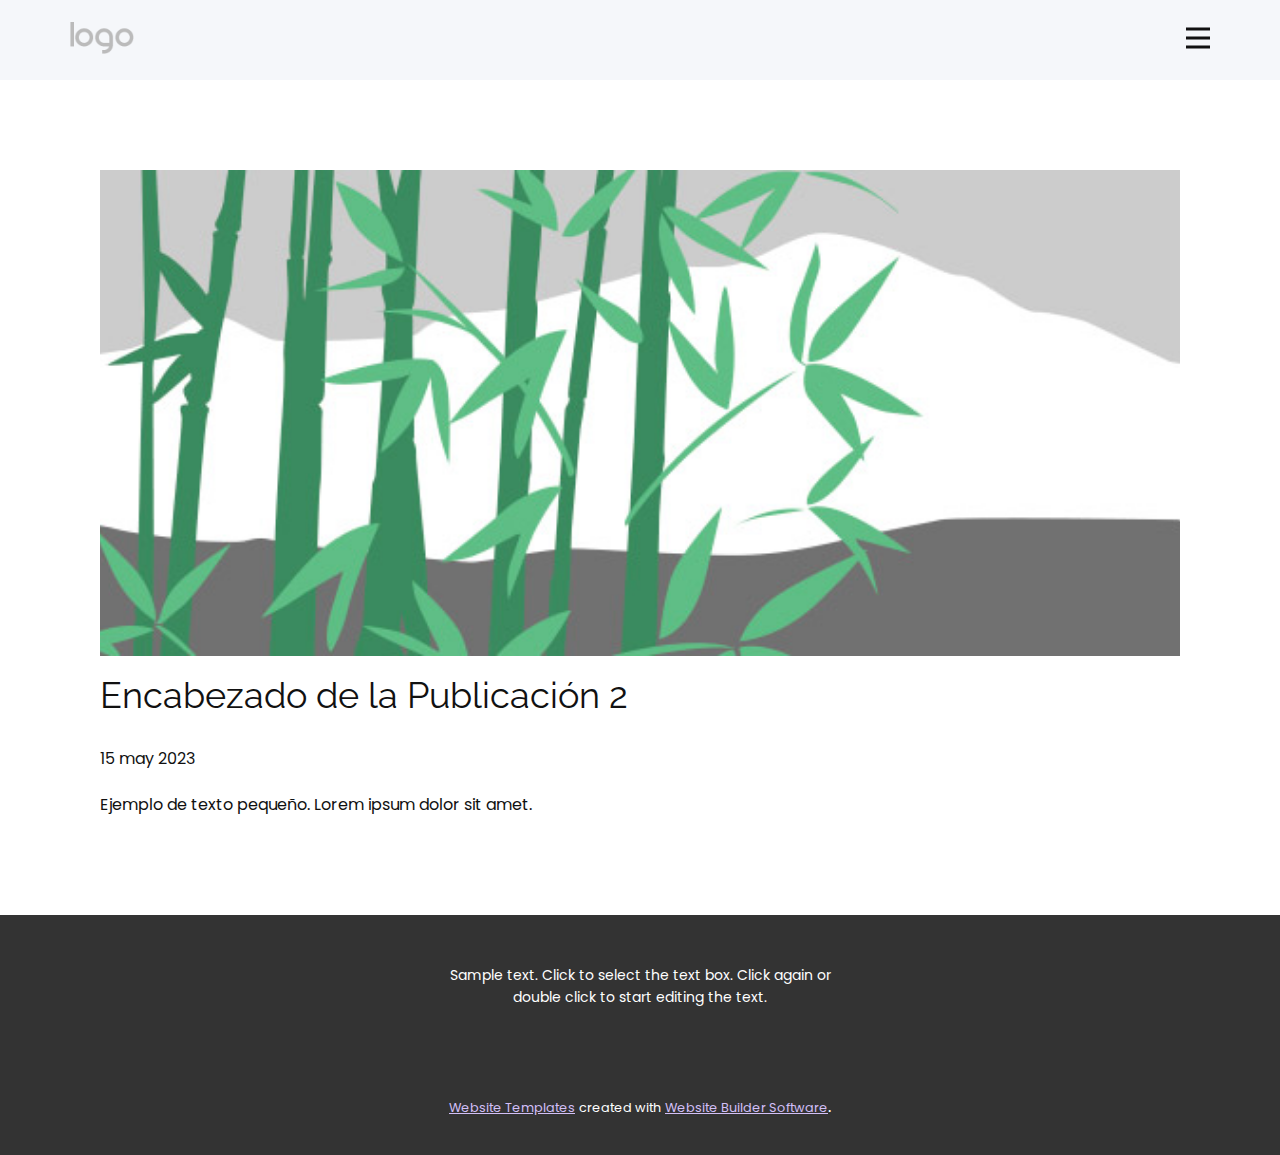
<file: Contacto/blog/enviar-1.html>
<!DOCTYPE html>
<html style="font-size: 16px;" lang="es"><head>
    <meta name="viewport" content="width=device-width, initial-scale=1.0">
    <meta charset="utf-8">
    <meta name="keywords" content="Encabezado de la Publicación 1">
    <meta name="description" content="">
    <title>Encabezado de la Publicación 2</title>
    <link rel="stylesheet" href="../nicepage.css" media="screen">
<link rel="stylesheet" href="../Post-Template.css" media="screen">
    <script class="u-script" type="text/javascript" src="../jquery-1.9.1.min.js" defer=""></script>
    <script class="u-script" type="text/javascript" src="../nicepage.js" defer=""></script>
    <meta name="generator" content="Nicepage 5.9.16, nicepage.com">
    <link id="u-theme-google-font" rel="stylesheet" href="https://fonts.googleapis.com/css?family=Raleway:100,100i,200,200i,300,300i,400,400i,500,500i,600,600i,700,700i,800,800i,900,900i|Poppins:100,100i,200,200i,300,300i,400,400i,500,500i,600,600i,700,700i,800,800i,900,900i">
    
    
    <script type="application/ld+json">{
		"@context": "http://schema.org",
		"@type": "Organization",
		"name": "",
		"logo": "images/default-logo.png"
}</script>
    <meta name="theme-color" content="#9466ea">
  <meta data-intl-tel-input-cdn-path="intlTelInput/"></head>
  <body class="u-body u-xl-mode" data-lang="es"><header class="u-clearfix u-header u-palette-5-light-3 u-header" id="sec-3992"><div class="u-clearfix u-sheet u-sheet-1">
        <a href="https://nicepage.com" class="u-image u-logo u-image-1">
          <img src="../images/default-logo.png" class="u-logo-image u-logo-image-1">
        </a>
        <nav class="u-menu u-menu-hamburger u-offcanvas u-menu-1" data-responsive-from="XL">
          <div class="menu-collapse" style="font-size: 1rem; letter-spacing: 0px;">
            <a class="u-button-style u-custom-left-right-menu-spacing u-custom-padding-bottom u-custom-top-bottom-menu-spacing u-nav-link u-text-active-palette-1-base u-text-hover-palette-2-base" href="#">
              <svg class="u-svg-link" viewBox="0 0 24 24"><use xlink:href="#menu-hamburger"></use></svg>
              <svg class="u-svg-content" version="1.1" id="menu-hamburger" viewBox="0 0 16 16" x="0px" y="0px" xmlns:xlink="http://www.w3.org/1999/xlink" xmlns="http://www.w3.org/2000/svg"><g><rect y="1" width="16" height="2"></rect><rect y="7" width="16" height="2"></rect><rect y="13" width="16" height="2"></rect>
</g></svg>
            </a>
          </div>
          <div class="u-custom-menu u-nav-container" wfd-invisible="true">
            <ul class="u-nav u-unstyled u-nav-1"><li class="u-nav-item"><a class="u-button-style u-nav-link u-text-active-palette-1-base u-text-hover-palette-2-base" href="#" style="padding: 10px 20px;">Page 2</a>
</li><li class="u-nav-item"><a class="u-button-style u-nav-link u-text-active-palette-1-base u-text-hover-palette-2-base" href="#" style="padding: 10px 20px;">Page 3</a>
</li><li class="u-nav-item"><a class="u-button-style u-nav-link u-text-active-palette-1-base u-text-hover-palette-2-base" href="#" style="padding: 10px 20px;">Page 4</a>
</li><li class="u-nav-item"><a class="u-button-style u-nav-link u-text-active-palette-1-base u-text-hover-palette-2-base" href="#" style="padding: 10px 20px;">Page 4</a>
</li><li class="u-nav-item"><a class="u-button-style u-nav-link u-text-active-palette-1-base u-text-hover-palette-2-base" href="#" style="padding: 10px 20px;">Page 5</a>
</li><li class="u-nav-item"><a class="u-button-style u-nav-link u-text-active-palette-1-base u-text-hover-palette-2-base" href="#" style="padding: 10px 20px;">Page 6</a>
</li><li class="u-nav-item"><a class="u-button-style u-nav-link u-text-active-palette-1-base u-text-hover-palette-2-base" href="#" style="padding: 10px 20px;">Page 7</a>
</li><li class="u-nav-item"><a class="u-button-style u-nav-link u-text-active-palette-1-base u-text-hover-palette-2-base" href="#" style="padding: 10px 20px;">Page 7</a>
</li><li class="u-nav-item"><a class="u-button-style u-nav-link u-text-active-palette-1-base u-text-hover-palette-2-base" href="#" style="padding: 10px 20px;">Page 8</a>
</li></ul>
          </div>
          <div class="u-custom-menu u-nav-container-collapse">
            <div class="u-black u-container-style u-inner-container-layout u-opacity u-opacity-95 u-sidenav">
              <div class="u-inner-container-layout u-sidenav-overflow">
                <div class="u-menu-close"></div>
                <ul class="u-align-center u-nav u-popupmenu-items u-unstyled u-nav-2"><li class="u-nav-item"><a class="u-button-style u-nav-link" href="#" style="padding: 10px 20px;">Page 2</a>
</li></ul>
              </div>
            </div>
            <div class="u-black u-menu-overlay u-opacity u-opacity-70" wfd-invisible="true"></div>
          </div>
        </nav>
      </div></header>
    <section class="u-align-center u-clearfix u-section-1" id="sec-2dcb">
      <div class="u-clearfix u-sheet u-valign-middle-md u-valign-middle-sm u-valign-middle-xs u-sheet-1"><!--post_details--><!--post_details_options_json--><!--{"source":""}--><!--/post_details_options_json--><!--blog_post-->
        <div class="u-container-style u-expanded-width u-post-details u-post-details-1">
          <div class="u-container-layout u-valign-middle u-container-layout-1"><!--blog_post_image-->
            <img alt="" class="u-blog-control u-expanded-width u-image u-image-default u-image-1" src="../images/68f64b9d.jpeg"><!--/blog_post_image--><!--blog_post_header-->
            <h2 class="u-blog-control u-text u-text-1">Encabezado de la Publicación 2</h2><!--/blog_post_header--><!--blog_post_metadata-->
            <div class="u-blog-control u-metadata u-metadata-1"><!--blog_post_metadata_date-->
              <span class="u-meta-date u-meta-icon">15 may 2023</span><!--/blog_post_metadata_date--><!--blog_post_metadata_category-->
              <!--/blog_post_metadata_category--><!--blog_post_metadata_comments-->
              <!--/blog_post_metadata_comments-->
            </div><!--/blog_post_metadata--><!--blog_post_content-->
            <div class="u-align-justify u-blog-control u-post-content u-text u-text-2 fr-view">
  Ejemplo de texto pequeño. Lorem ipsum dolor sit amet.
  </div><!--/blog_post_content-->
          </div>
        </div><!--/blog_post--><!--/post_details-->
      </div>
    </section>
    
    
    <footer class="u-align-center u-clearfix u-footer u-grey-80 u-footer" id="sec-f0db"><div class="u-clearfix u-sheet u-sheet-1">
        <p class="u-small-text u-text u-text-variant u-text-1">Sample text. Click to select the text box. Click again or double click to start editing the text.</p>
      </div></footer>
    <section class="u-backlink u-clearfix u-grey-80">
      <a class="u-link" href="https://nicepage.com/website-templates" target="_blank">
        <span>Website Templates</span>
      </a>
      <p class="u-text">
        <span>created with</span>
      </p>
      <a class="u-link" href="" target="_blank">
        <span>Website Builder Software</span>
      </a>. 
    </section>
  
</body></html>
</file>
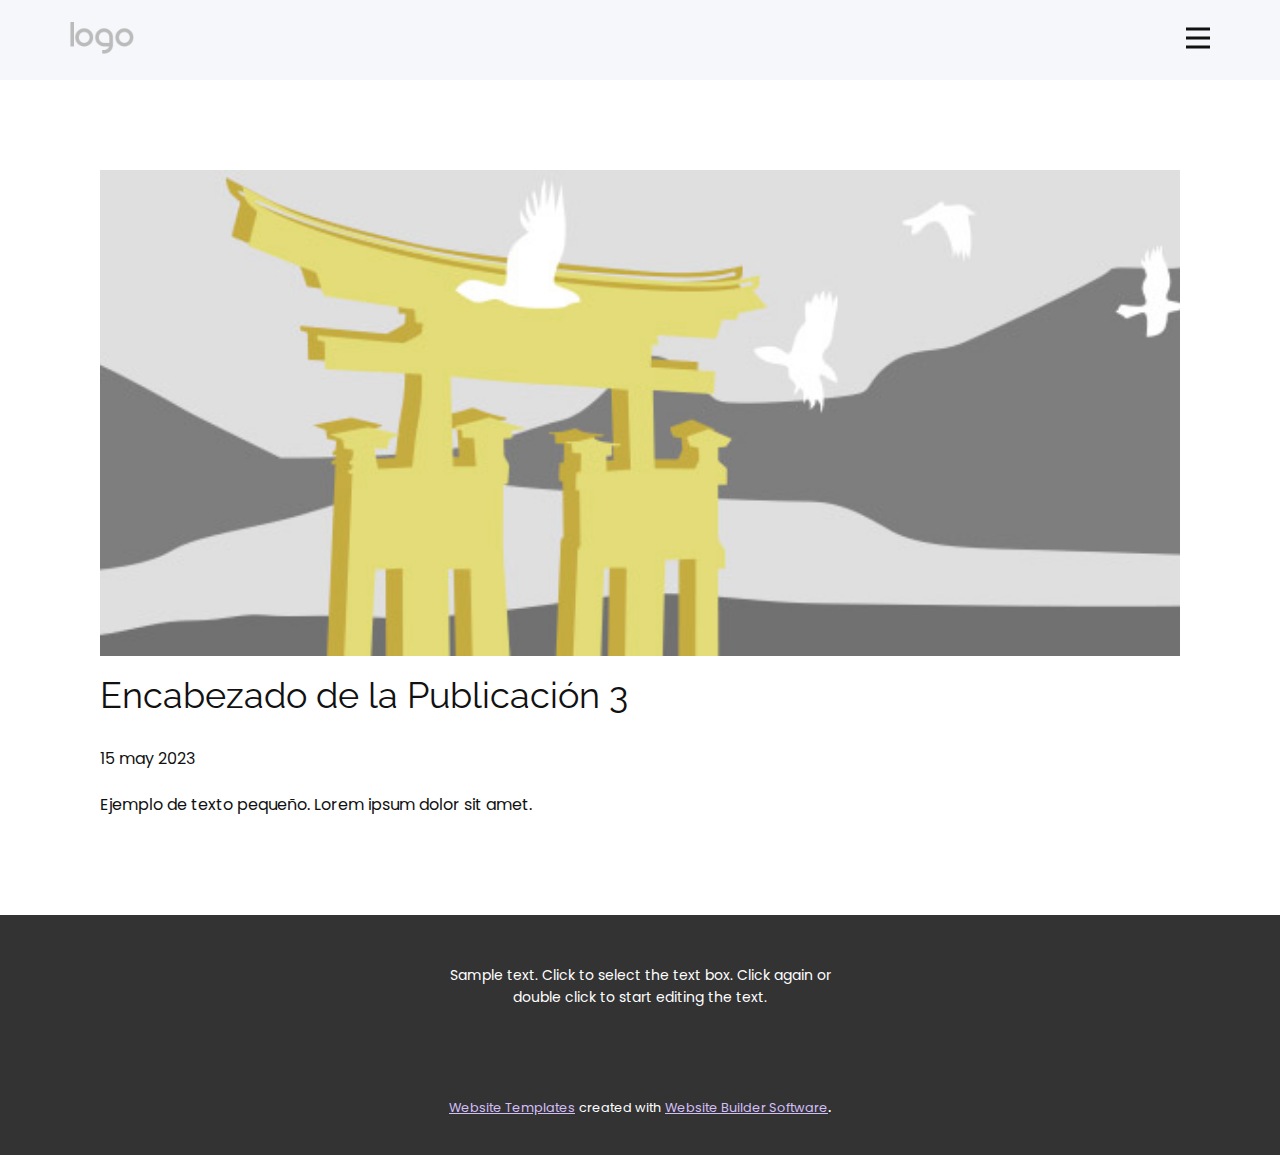
<file: Contacto/blog/enviar-2.html>
<!DOCTYPE html>
<html style="font-size: 16px;" lang="es"><head>
    <meta name="viewport" content="width=device-width, initial-scale=1.0">
    <meta charset="utf-8">
    <meta name="keywords" content="Encabezado de la Publicación 1">
    <meta name="description" content="">
    <title>Encabezado de la Publicación 3</title>
    <link rel="stylesheet" href="../nicepage.css" media="screen">
<link rel="stylesheet" href="../Post-Template.css" media="screen">
    <script class="u-script" type="text/javascript" src="../jquery-1.9.1.min.js" defer=""></script>
    <script class="u-script" type="text/javascript" src="../nicepage.js" defer=""></script>
    <meta name="generator" content="Nicepage 5.9.16, nicepage.com">
    <link id="u-theme-google-font" rel="stylesheet" href="https://fonts.googleapis.com/css?family=Raleway:100,100i,200,200i,300,300i,400,400i,500,500i,600,600i,700,700i,800,800i,900,900i|Poppins:100,100i,200,200i,300,300i,400,400i,500,500i,600,600i,700,700i,800,800i,900,900i">
    
    
    <script type="application/ld+json">{
		"@context": "http://schema.org",
		"@type": "Organization",
		"name": "",
		"logo": "images/default-logo.png"
}</script>
    <meta name="theme-color" content="#9466ea">
  <meta data-intl-tel-input-cdn-path="intlTelInput/"></head>
  <body class="u-body u-xl-mode" data-lang="es"><header class="u-clearfix u-header u-palette-5-light-3 u-header" id="sec-3992"><div class="u-clearfix u-sheet u-sheet-1">
        <a href="https://nicepage.com" class="u-image u-logo u-image-1">
          <img src="../images/default-logo.png" class="u-logo-image u-logo-image-1">
        </a>
        <nav class="u-menu u-menu-hamburger u-offcanvas u-menu-1" data-responsive-from="XL">
          <div class="menu-collapse" style="font-size: 1rem; letter-spacing: 0px;">
            <a class="u-button-style u-custom-left-right-menu-spacing u-custom-padding-bottom u-custom-top-bottom-menu-spacing u-nav-link u-text-active-palette-1-base u-text-hover-palette-2-base" href="#">
              <svg class="u-svg-link" viewBox="0 0 24 24"><use xlink:href="#menu-hamburger"></use></svg>
              <svg class="u-svg-content" version="1.1" id="menu-hamburger" viewBox="0 0 16 16" x="0px" y="0px" xmlns:xlink="http://www.w3.org/1999/xlink" xmlns="http://www.w3.org/2000/svg"><g><rect y="1" width="16" height="2"></rect><rect y="7" width="16" height="2"></rect><rect y="13" width="16" height="2"></rect>
</g></svg>
            </a>
          </div>
          <div class="u-custom-menu u-nav-container" wfd-invisible="true">
            <ul class="u-nav u-unstyled u-nav-1"><li class="u-nav-item"><a class="u-button-style u-nav-link u-text-active-palette-1-base u-text-hover-palette-2-base" href="#" style="padding: 10px 20px;">Page 2</a>
</li><li class="u-nav-item"><a class="u-button-style u-nav-link u-text-active-palette-1-base u-text-hover-palette-2-base" href="#" style="padding: 10px 20px;">Page 3</a>
</li><li class="u-nav-item"><a class="u-button-style u-nav-link u-text-active-palette-1-base u-text-hover-palette-2-base" href="#" style="padding: 10px 20px;">Page 4</a>
</li><li class="u-nav-item"><a class="u-button-style u-nav-link u-text-active-palette-1-base u-text-hover-palette-2-base" href="#" style="padding: 10px 20px;">Page 4</a>
</li><li class="u-nav-item"><a class="u-button-style u-nav-link u-text-active-palette-1-base u-text-hover-palette-2-base" href="#" style="padding: 10px 20px;">Page 5</a>
</li><li class="u-nav-item"><a class="u-button-style u-nav-link u-text-active-palette-1-base u-text-hover-palette-2-base" href="#" style="padding: 10px 20px;">Page 6</a>
</li><li class="u-nav-item"><a class="u-button-style u-nav-link u-text-active-palette-1-base u-text-hover-palette-2-base" href="#" style="padding: 10px 20px;">Page 7</a>
</li><li class="u-nav-item"><a class="u-button-style u-nav-link u-text-active-palette-1-base u-text-hover-palette-2-base" href="#" style="padding: 10px 20px;">Page 7</a>
</li><li class="u-nav-item"><a class="u-button-style u-nav-link u-text-active-palette-1-base u-text-hover-palette-2-base" href="#" style="padding: 10px 20px;">Page 8</a>
</li></ul>
          </div>
          <div class="u-custom-menu u-nav-container-collapse">
            <div class="u-black u-container-style u-inner-container-layout u-opacity u-opacity-95 u-sidenav">
              <div class="u-inner-container-layout u-sidenav-overflow">
                <div class="u-menu-close"></div>
                <ul class="u-align-center u-nav u-popupmenu-items u-unstyled u-nav-2"><li class="u-nav-item"><a class="u-button-style u-nav-link" href="#" style="padding: 10px 20px;">Page 2</a>
</li></ul>
              </div>
            </div>
            <div class="u-black u-menu-overlay u-opacity u-opacity-70" wfd-invisible="true"></div>
          </div>
        </nav>
      </div></header>
    <section class="u-align-center u-clearfix u-section-1" id="sec-2dcb">
      <div class="u-clearfix u-sheet u-valign-middle-md u-valign-middle-sm u-valign-middle-xs u-sheet-1"><!--post_details--><!--post_details_options_json--><!--{"source":""}--><!--/post_details_options_json--><!--blog_post-->
        <div class="u-container-style u-expanded-width u-post-details u-post-details-1">
          <div class="u-container-layout u-valign-middle u-container-layout-1"><!--blog_post_image-->
            <img alt="" class="u-blog-control u-expanded-width u-image u-image-default u-image-1" src="../images/8ad73f3c.jpeg"><!--/blog_post_image--><!--blog_post_header-->
            <h2 class="u-blog-control u-text u-text-1">Encabezado de la Publicación 3</h2><!--/blog_post_header--><!--blog_post_metadata-->
            <div class="u-blog-control u-metadata u-metadata-1"><!--blog_post_metadata_date-->
              <span class="u-meta-date u-meta-icon">15 may 2023</span><!--/blog_post_metadata_date--><!--blog_post_metadata_category-->
              <!--/blog_post_metadata_category--><!--blog_post_metadata_comments-->
              <!--/blog_post_metadata_comments-->
            </div><!--/blog_post_metadata--><!--blog_post_content-->
            <div class="u-align-justify u-blog-control u-post-content u-text u-text-2 fr-view">
  Ejemplo de texto pequeño. Lorem ipsum dolor sit amet.
  </div><!--/blog_post_content-->
          </div>
        </div><!--/blog_post--><!--/post_details-->
      </div>
    </section>
    
    
    <footer class="u-align-center u-clearfix u-footer u-grey-80 u-footer" id="sec-f0db"><div class="u-clearfix u-sheet u-sheet-1">
        <p class="u-small-text u-text u-text-variant u-text-1">Sample text. Click to select the text box. Click again or double click to start editing the text.</p>
      </div></footer>
    <section class="u-backlink u-clearfix u-grey-80">
      <a class="u-link" href="https://nicepage.com/website-templates" target="_blank">
        <span>Website Templates</span>
      </a>
      <p class="u-text">
        <span>created with</span>
      </p>
      <a class="u-link" href="" target="_blank">
        <span>Website Builder Software</span>
      </a>. 
    </section>
  
</body></html>
</file>
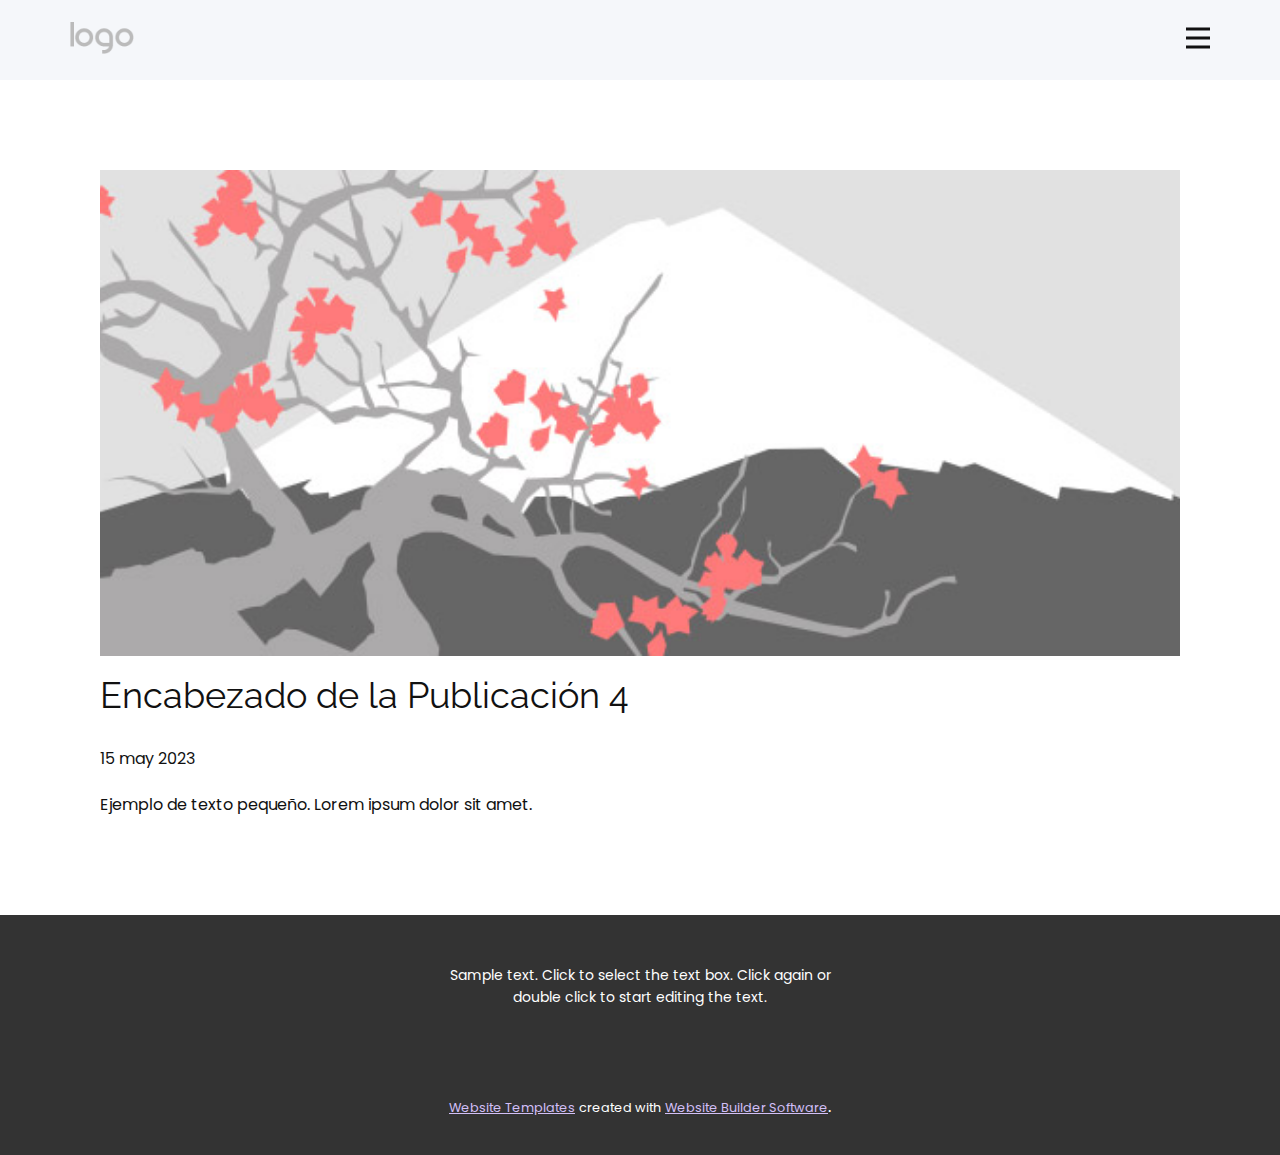
<file: Contacto/blog/enviar-3.html>
<!DOCTYPE html>
<html style="font-size: 16px;" lang="es"><head>
    <meta name="viewport" content="width=device-width, initial-scale=1.0">
    <meta charset="utf-8">
    <meta name="keywords" content="Encabezado de la Publicación 1">
    <meta name="description" content="">
    <title>Encabezado de la Publicación 4</title>
    <link rel="stylesheet" href="../nicepage.css" media="screen">
<link rel="stylesheet" href="../Post-Template.css" media="screen">
    <script class="u-script" type="text/javascript" src="../jquery-1.9.1.min.js" defer=""></script>
    <script class="u-script" type="text/javascript" src="../nicepage.js" defer=""></script>
    <meta name="generator" content="Nicepage 5.9.16, nicepage.com">
    <link id="u-theme-google-font" rel="stylesheet" href="https://fonts.googleapis.com/css?family=Raleway:100,100i,200,200i,300,300i,400,400i,500,500i,600,600i,700,700i,800,800i,900,900i|Poppins:100,100i,200,200i,300,300i,400,400i,500,500i,600,600i,700,700i,800,800i,900,900i">
    
    
    <script type="application/ld+json">{
		"@context": "http://schema.org",
		"@type": "Organization",
		"name": "",
		"logo": "images/default-logo.png"
}</script>
    <meta name="theme-color" content="#9466ea">
  <meta data-intl-tel-input-cdn-path="intlTelInput/"></head>
  <body class="u-body u-xl-mode" data-lang="es"><header class="u-clearfix u-header u-palette-5-light-3 u-header" id="sec-3992"><div class="u-clearfix u-sheet u-sheet-1">
        <a href="https://nicepage.com" class="u-image u-logo u-image-1">
          <img src="../images/default-logo.png" class="u-logo-image u-logo-image-1">
        </a>
        <nav class="u-menu u-menu-hamburger u-offcanvas u-menu-1" data-responsive-from="XL">
          <div class="menu-collapse" style="font-size: 1rem; letter-spacing: 0px;">
            <a class="u-button-style u-custom-left-right-menu-spacing u-custom-padding-bottom u-custom-top-bottom-menu-spacing u-nav-link u-text-active-palette-1-base u-text-hover-palette-2-base" href="#">
              <svg class="u-svg-link" viewBox="0 0 24 24"><use xlink:href="#menu-hamburger"></use></svg>
              <svg class="u-svg-content" version="1.1" id="menu-hamburger" viewBox="0 0 16 16" x="0px" y="0px" xmlns:xlink="http://www.w3.org/1999/xlink" xmlns="http://www.w3.org/2000/svg"><g><rect y="1" width="16" height="2"></rect><rect y="7" width="16" height="2"></rect><rect y="13" width="16" height="2"></rect>
</g></svg>
            </a>
          </div>
          <div class="u-custom-menu u-nav-container" wfd-invisible="true">
            <ul class="u-nav u-unstyled u-nav-1"><li class="u-nav-item"><a class="u-button-style u-nav-link u-text-active-palette-1-base u-text-hover-palette-2-base" href="#" style="padding: 10px 20px;">Page 2</a>
</li><li class="u-nav-item"><a class="u-button-style u-nav-link u-text-active-palette-1-base u-text-hover-palette-2-base" href="#" style="padding: 10px 20px;">Page 3</a>
</li><li class="u-nav-item"><a class="u-button-style u-nav-link u-text-active-palette-1-base u-text-hover-palette-2-base" href="#" style="padding: 10px 20px;">Page 4</a>
</li><li class="u-nav-item"><a class="u-button-style u-nav-link u-text-active-palette-1-base u-text-hover-palette-2-base" href="#" style="padding: 10px 20px;">Page 4</a>
</li><li class="u-nav-item"><a class="u-button-style u-nav-link u-text-active-palette-1-base u-text-hover-palette-2-base" href="#" style="padding: 10px 20px;">Page 5</a>
</li><li class="u-nav-item"><a class="u-button-style u-nav-link u-text-active-palette-1-base u-text-hover-palette-2-base" href="#" style="padding: 10px 20px;">Page 6</a>
</li><li class="u-nav-item"><a class="u-button-style u-nav-link u-text-active-palette-1-base u-text-hover-palette-2-base" href="#" style="padding: 10px 20px;">Page 7</a>
</li><li class="u-nav-item"><a class="u-button-style u-nav-link u-text-active-palette-1-base u-text-hover-palette-2-base" href="#" style="padding: 10px 20px;">Page 7</a>
</li><li class="u-nav-item"><a class="u-button-style u-nav-link u-text-active-palette-1-base u-text-hover-palette-2-base" href="#" style="padding: 10px 20px;">Page 8</a>
</li></ul>
          </div>
          <div class="u-custom-menu u-nav-container-collapse">
            <div class="u-black u-container-style u-inner-container-layout u-opacity u-opacity-95 u-sidenav">
              <div class="u-inner-container-layout u-sidenav-overflow">
                <div class="u-menu-close"></div>
                <ul class="u-align-center u-nav u-popupmenu-items u-unstyled u-nav-2"><li class="u-nav-item"><a class="u-button-style u-nav-link" href="#" style="padding: 10px 20px;">Page 2</a>
</li></ul>
              </div>
            </div>
            <div class="u-black u-menu-overlay u-opacity u-opacity-70" wfd-invisible="true"></div>
          </div>
        </nav>
      </div></header>
    <section class="u-align-center u-clearfix u-section-1" id="sec-2dcb">
      <div class="u-clearfix u-sheet u-valign-middle-md u-valign-middle-sm u-valign-middle-xs u-sheet-1"><!--post_details--><!--post_details_options_json--><!--{"source":""}--><!--/post_details_options_json--><!--blog_post-->
        <div class="u-container-style u-expanded-width u-post-details u-post-details-1">
          <div class="u-container-layout u-valign-middle u-container-layout-1"><!--blog_post_image-->
            <img alt="" class="u-blog-control u-expanded-width u-image u-image-default u-image-1" src="../images/0fd3416c.jpeg"><!--/blog_post_image--><!--blog_post_header-->
            <h2 class="u-blog-control u-text u-text-1">Encabezado de la Publicación 4</h2><!--/blog_post_header--><!--blog_post_metadata-->
            <div class="u-blog-control u-metadata u-metadata-1"><!--blog_post_metadata_date-->
              <span class="u-meta-date u-meta-icon">15 may 2023</span><!--/blog_post_metadata_date--><!--blog_post_metadata_category-->
              <!--/blog_post_metadata_category--><!--blog_post_metadata_comments-->
              <!--/blog_post_metadata_comments-->
            </div><!--/blog_post_metadata--><!--blog_post_content-->
            <div class="u-align-justify u-blog-control u-post-content u-text u-text-2 fr-view">
  Ejemplo de texto pequeño. Lorem ipsum dolor sit amet.
  </div><!--/blog_post_content-->
          </div>
        </div><!--/blog_post--><!--/post_details-->
      </div>
    </section>
    
    
    <footer class="u-align-center u-clearfix u-footer u-grey-80 u-footer" id="sec-f0db"><div class="u-clearfix u-sheet u-sheet-1">
        <p class="u-small-text u-text u-text-variant u-text-1">Sample text. Click to select the text box. Click again or double click to start editing the text.</p>
      </div></footer>
    <section class="u-backlink u-clearfix u-grey-80">
      <a class="u-link" href="https://nicepage.com/website-templates" target="_blank">
        <span>Website Templates</span>
      </a>
      <p class="u-text">
        <span>created with</span>
      </p>
      <a class="u-link" href="" target="_blank">
        <span>Website Builder Software</span>
      </a>. 
    </section>
  
</body></html>
</file>
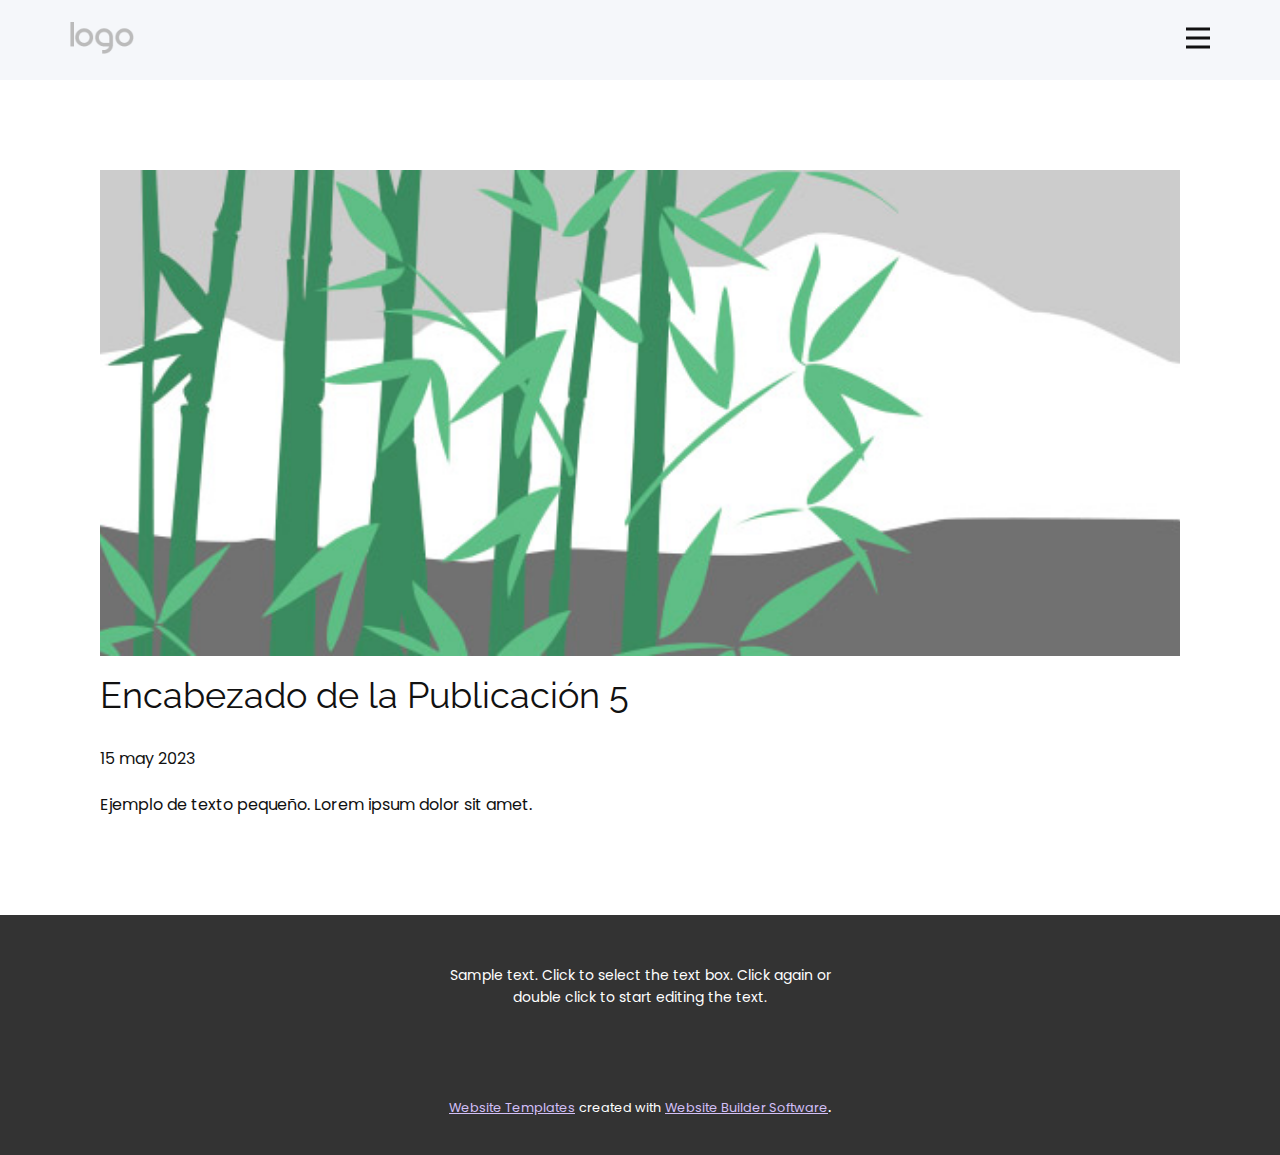
<file: Contacto/blog/enviar-4.html>
<!DOCTYPE html>
<html style="font-size: 16px;" lang="es"><head>
    <meta name="viewport" content="width=device-width, initial-scale=1.0">
    <meta charset="utf-8">
    <meta name="keywords" content="Encabezado de la Publicación 1">
    <meta name="description" content="">
    <title>Encabezado de la Publicación 5</title>
    <link rel="stylesheet" href="../nicepage.css" media="screen">
<link rel="stylesheet" href="../Post-Template.css" media="screen">
    <script class="u-script" type="text/javascript" src="../jquery-1.9.1.min.js" defer=""></script>
    <script class="u-script" type="text/javascript" src="../nicepage.js" defer=""></script>
    <meta name="generator" content="Nicepage 5.9.16, nicepage.com">
    <link id="u-theme-google-font" rel="stylesheet" href="https://fonts.googleapis.com/css?family=Raleway:100,100i,200,200i,300,300i,400,400i,500,500i,600,600i,700,700i,800,800i,900,900i|Poppins:100,100i,200,200i,300,300i,400,400i,500,500i,600,600i,700,700i,800,800i,900,900i">
    
    
    <script type="application/ld+json">{
		"@context": "http://schema.org",
		"@type": "Organization",
		"name": "",
		"logo": "images/default-logo.png"
}</script>
    <meta name="theme-color" content="#9466ea">
  <meta data-intl-tel-input-cdn-path="intlTelInput/"></head>
  <body class="u-body u-xl-mode" data-lang="es"><header class="u-clearfix u-header u-palette-5-light-3 u-header" id="sec-3992"><div class="u-clearfix u-sheet u-sheet-1">
        <a href="https://nicepage.com" class="u-image u-logo u-image-1">
          <img src="../images/default-logo.png" class="u-logo-image u-logo-image-1">
        </a>
        <nav class="u-menu u-menu-hamburger u-offcanvas u-menu-1" data-responsive-from="XL">
          <div class="menu-collapse" style="font-size: 1rem; letter-spacing: 0px;">
            <a class="u-button-style u-custom-left-right-menu-spacing u-custom-padding-bottom u-custom-top-bottom-menu-spacing u-nav-link u-text-active-palette-1-base u-text-hover-palette-2-base" href="#">
              <svg class="u-svg-link" viewBox="0 0 24 24"><use xlink:href="#menu-hamburger"></use></svg>
              <svg class="u-svg-content" version="1.1" id="menu-hamburger" viewBox="0 0 16 16" x="0px" y="0px" xmlns:xlink="http://www.w3.org/1999/xlink" xmlns="http://www.w3.org/2000/svg"><g><rect y="1" width="16" height="2"></rect><rect y="7" width="16" height="2"></rect><rect y="13" width="16" height="2"></rect>
</g></svg>
            </a>
          </div>
          <div class="u-custom-menu u-nav-container" wfd-invisible="true">
            <ul class="u-nav u-unstyled u-nav-1"><li class="u-nav-item"><a class="u-button-style u-nav-link u-text-active-palette-1-base u-text-hover-palette-2-base" href="#" style="padding: 10px 20px;">Page 2</a>
</li><li class="u-nav-item"><a class="u-button-style u-nav-link u-text-active-palette-1-base u-text-hover-palette-2-base" href="#" style="padding: 10px 20px;">Page 3</a>
</li><li class="u-nav-item"><a class="u-button-style u-nav-link u-text-active-palette-1-base u-text-hover-palette-2-base" href="#" style="padding: 10px 20px;">Page 4</a>
</li><li class="u-nav-item"><a class="u-button-style u-nav-link u-text-active-palette-1-base u-text-hover-palette-2-base" href="#" style="padding: 10px 20px;">Page 4</a>
</li><li class="u-nav-item"><a class="u-button-style u-nav-link u-text-active-palette-1-base u-text-hover-palette-2-base" href="#" style="padding: 10px 20px;">Page 5</a>
</li><li class="u-nav-item"><a class="u-button-style u-nav-link u-text-active-palette-1-base u-text-hover-palette-2-base" href="#" style="padding: 10px 20px;">Page 6</a>
</li><li class="u-nav-item"><a class="u-button-style u-nav-link u-text-active-palette-1-base u-text-hover-palette-2-base" href="#" style="padding: 10px 20px;">Page 7</a>
</li><li class="u-nav-item"><a class="u-button-style u-nav-link u-text-active-palette-1-base u-text-hover-palette-2-base" href="#" style="padding: 10px 20px;">Page 7</a>
</li><li class="u-nav-item"><a class="u-button-style u-nav-link u-text-active-palette-1-base u-text-hover-palette-2-base" href="#" style="padding: 10px 20px;">Page 8</a>
</li></ul>
          </div>
          <div class="u-custom-menu u-nav-container-collapse">
            <div class="u-black u-container-style u-inner-container-layout u-opacity u-opacity-95 u-sidenav">
              <div class="u-inner-container-layout u-sidenav-overflow">
                <div class="u-menu-close"></div>
                <ul class="u-align-center u-nav u-popupmenu-items u-unstyled u-nav-2"><li class="u-nav-item"><a class="u-button-style u-nav-link" href="#" style="padding: 10px 20px;">Page 2</a>
</li></ul>
              </div>
            </div>
            <div class="u-black u-menu-overlay u-opacity u-opacity-70" wfd-invisible="true"></div>
          </div>
        </nav>
      </div></header>
    <section class="u-align-center u-clearfix u-section-1" id="sec-2dcb">
      <div class="u-clearfix u-sheet u-valign-middle-md u-valign-middle-sm u-valign-middle-xs u-sheet-1"><!--post_details--><!--post_details_options_json--><!--{"source":""}--><!--/post_details_options_json--><!--blog_post-->
        <div class="u-container-style u-expanded-width u-post-details u-post-details-1">
          <div class="u-container-layout u-valign-middle u-container-layout-1"><!--blog_post_image-->
            <img alt="" class="u-blog-control u-expanded-width u-image u-image-default u-image-1" src="../images/68f64b9d.jpeg"><!--/blog_post_image--><!--blog_post_header-->
            <h2 class="u-blog-control u-text u-text-1">Encabezado de la Publicación 5</h2><!--/blog_post_header--><!--blog_post_metadata-->
            <div class="u-blog-control u-metadata u-metadata-1"><!--blog_post_metadata_date-->
              <span class="u-meta-date u-meta-icon">15 may 2023</span><!--/blog_post_metadata_date--><!--blog_post_metadata_category-->
              <!--/blog_post_metadata_category--><!--blog_post_metadata_comments-->
              <!--/blog_post_metadata_comments-->
            </div><!--/blog_post_metadata--><!--blog_post_content-->
            <div class="u-align-justify u-blog-control u-post-content u-text u-text-2 fr-view">
  Ejemplo de texto pequeño. Lorem ipsum dolor sit amet.
  </div><!--/blog_post_content-->
          </div>
        </div><!--/blog_post--><!--/post_details-->
      </div>
    </section>
    
    
    <footer class="u-align-center u-clearfix u-footer u-grey-80 u-footer" id="sec-f0db"><div class="u-clearfix u-sheet u-sheet-1">
        <p class="u-small-text u-text u-text-variant u-text-1">Sample text. Click to select the text box. Click again or double click to start editing the text.</p>
      </div></footer>
    <section class="u-backlink u-clearfix u-grey-80">
      <a class="u-link" href="https://nicepage.com/website-templates" target="_blank">
        <span>Website Templates</span>
      </a>
      <p class="u-text">
        <span>created with</span>
      </p>
      <a class="u-link" href="" target="_blank">
        <span>Website Builder Software</span>
      </a>. 
    </section>
  
</body></html>
</file>
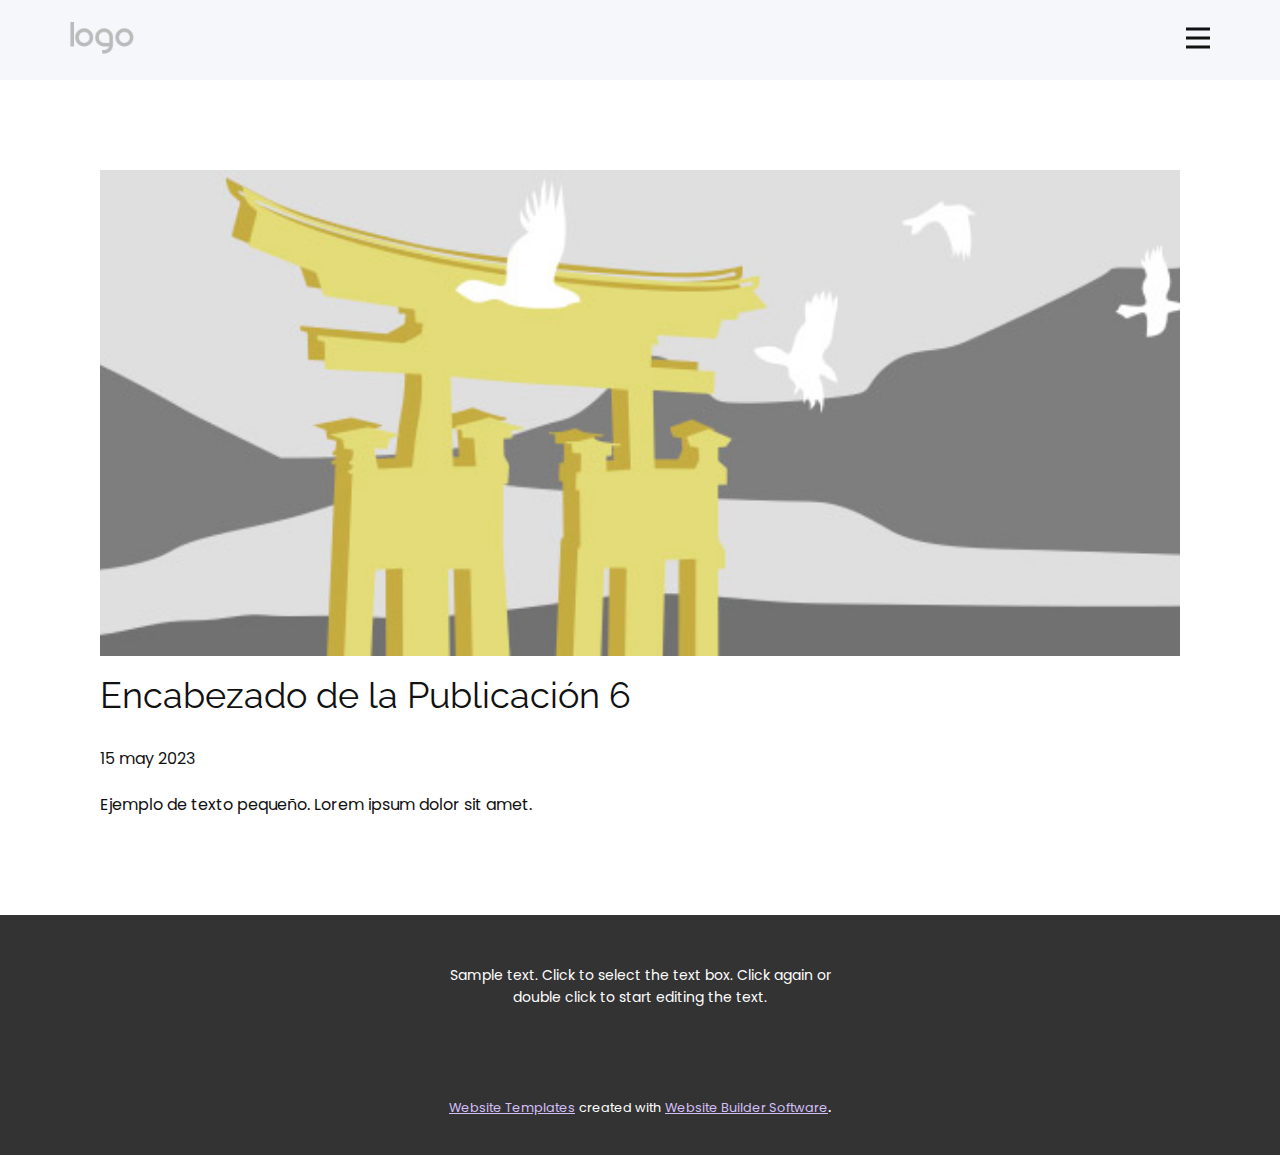
<file: Contacto/blog/enviar-5.html>
<!DOCTYPE html>
<html style="font-size: 16px;" lang="es"><head>
    <meta name="viewport" content="width=device-width, initial-scale=1.0">
    <meta charset="utf-8">
    <meta name="keywords" content="Encabezado de la Publicación 1">
    <meta name="description" content="">
    <title>Encabezado de la Publicación 6</title>
    <link rel="stylesheet" href="../nicepage.css" media="screen">
<link rel="stylesheet" href="../Post-Template.css" media="screen">
    <script class="u-script" type="text/javascript" src="../jquery-1.9.1.min.js" defer=""></script>
    <script class="u-script" type="text/javascript" src="../nicepage.js" defer=""></script>
    <meta name="generator" content="Nicepage 5.9.16, nicepage.com">
    <link id="u-theme-google-font" rel="stylesheet" href="https://fonts.googleapis.com/css?family=Raleway:100,100i,200,200i,300,300i,400,400i,500,500i,600,600i,700,700i,800,800i,900,900i|Poppins:100,100i,200,200i,300,300i,400,400i,500,500i,600,600i,700,700i,800,800i,900,900i">
    
    
    <script type="application/ld+json">{
		"@context": "http://schema.org",
		"@type": "Organization",
		"name": "",
		"logo": "images/default-logo.png"
}</script>
    <meta name="theme-color" content="#9466ea">
  <meta data-intl-tel-input-cdn-path="intlTelInput/"></head>
  <body class="u-body u-xl-mode" data-lang="es"><header class="u-clearfix u-header u-palette-5-light-3 u-header" id="sec-3992"><div class="u-clearfix u-sheet u-sheet-1">
        <a href="https://nicepage.com" class="u-image u-logo u-image-1">
          <img src="../images/default-logo.png" class="u-logo-image u-logo-image-1">
        </a>
        <nav class="u-menu u-menu-hamburger u-offcanvas u-menu-1" data-responsive-from="XL">
          <div class="menu-collapse" style="font-size: 1rem; letter-spacing: 0px;">
            <a class="u-button-style u-custom-left-right-menu-spacing u-custom-padding-bottom u-custom-top-bottom-menu-spacing u-nav-link u-text-active-palette-1-base u-text-hover-palette-2-base" href="#">
              <svg class="u-svg-link" viewBox="0 0 24 24"><use xlink:href="#menu-hamburger"></use></svg>
              <svg class="u-svg-content" version="1.1" id="menu-hamburger" viewBox="0 0 16 16" x="0px" y="0px" xmlns:xlink="http://www.w3.org/1999/xlink" xmlns="http://www.w3.org/2000/svg"><g><rect y="1" width="16" height="2"></rect><rect y="7" width="16" height="2"></rect><rect y="13" width="16" height="2"></rect>
</g></svg>
            </a>
          </div>
          <div class="u-custom-menu u-nav-container" wfd-invisible="true">
            <ul class="u-nav u-unstyled u-nav-1"><li class="u-nav-item"><a class="u-button-style u-nav-link u-text-active-palette-1-base u-text-hover-palette-2-base" href="#" style="padding: 10px 20px;">Page 2</a>
</li><li class="u-nav-item"><a class="u-button-style u-nav-link u-text-active-palette-1-base u-text-hover-palette-2-base" href="#" style="padding: 10px 20px;">Page 3</a>
</li><li class="u-nav-item"><a class="u-button-style u-nav-link u-text-active-palette-1-base u-text-hover-palette-2-base" href="#" style="padding: 10px 20px;">Page 4</a>
</li><li class="u-nav-item"><a class="u-button-style u-nav-link u-text-active-palette-1-base u-text-hover-palette-2-base" href="#" style="padding: 10px 20px;">Page 4</a>
</li><li class="u-nav-item"><a class="u-button-style u-nav-link u-text-active-palette-1-base u-text-hover-palette-2-base" href="#" style="padding: 10px 20px;">Page 5</a>
</li><li class="u-nav-item"><a class="u-button-style u-nav-link u-text-active-palette-1-base u-text-hover-palette-2-base" href="#" style="padding: 10px 20px;">Page 6</a>
</li><li class="u-nav-item"><a class="u-button-style u-nav-link u-text-active-palette-1-base u-text-hover-palette-2-base" href="#" style="padding: 10px 20px;">Page 7</a>
</li><li class="u-nav-item"><a class="u-button-style u-nav-link u-text-active-palette-1-base u-text-hover-palette-2-base" href="#" style="padding: 10px 20px;">Page 7</a>
</li><li class="u-nav-item"><a class="u-button-style u-nav-link u-text-active-palette-1-base u-text-hover-palette-2-base" href="#" style="padding: 10px 20px;">Page 8</a>
</li></ul>
          </div>
          <div class="u-custom-menu u-nav-container-collapse">
            <div class="u-black u-container-style u-inner-container-layout u-opacity u-opacity-95 u-sidenav">
              <div class="u-inner-container-layout u-sidenav-overflow">
                <div class="u-menu-close"></div>
                <ul class="u-align-center u-nav u-popupmenu-items u-unstyled u-nav-2"><li class="u-nav-item"><a class="u-button-style u-nav-link" href="#" style="padding: 10px 20px;">Page 2</a>
</li></ul>
              </div>
            </div>
            <div class="u-black u-menu-overlay u-opacity u-opacity-70" wfd-invisible="true"></div>
          </div>
        </nav>
      </div></header>
    <section class="u-align-center u-clearfix u-section-1" id="sec-2dcb">
      <div class="u-clearfix u-sheet u-valign-middle-md u-valign-middle-sm u-valign-middle-xs u-sheet-1"><!--post_details--><!--post_details_options_json--><!--{"source":""}--><!--/post_details_options_json--><!--blog_post-->
        <div class="u-container-style u-expanded-width u-post-details u-post-details-1">
          <div class="u-container-layout u-valign-middle u-container-layout-1"><!--blog_post_image-->
            <img alt="" class="u-blog-control u-expanded-width u-image u-image-default u-image-1" src="../images/8ad73f3c.jpeg"><!--/blog_post_image--><!--blog_post_header-->
            <h2 class="u-blog-control u-text u-text-1">Encabezado de la Publicación 6</h2><!--/blog_post_header--><!--blog_post_metadata-->
            <div class="u-blog-control u-metadata u-metadata-1"><!--blog_post_metadata_date-->
              <span class="u-meta-date u-meta-icon">15 may 2023</span><!--/blog_post_metadata_date--><!--blog_post_metadata_category-->
              <!--/blog_post_metadata_category--><!--blog_post_metadata_comments-->
              <!--/blog_post_metadata_comments-->
            </div><!--/blog_post_metadata--><!--blog_post_content-->
            <div class="u-align-justify u-blog-control u-post-content u-text u-text-2 fr-view">
  Ejemplo de texto pequeño. Lorem ipsum dolor sit amet.
  </div><!--/blog_post_content-->
          </div>
        </div><!--/blog_post--><!--/post_details-->
      </div>
    </section>
    
    
    <footer class="u-align-center u-clearfix u-footer u-grey-80 u-footer" id="sec-f0db"><div class="u-clearfix u-sheet u-sheet-1">
        <p class="u-small-text u-text u-text-variant u-text-1">Sample text. Click to select the text box. Click again or double click to start editing the text.</p>
      </div></footer>
    <section class="u-backlink u-clearfix u-grey-80">
      <a class="u-link" href="https://nicepage.com/website-templates" target="_blank">
        <span>Website Templates</span>
      </a>
      <p class="u-text">
        <span>created with</span>
      </p>
      <a class="u-link" href="" target="_blank">
        <span>Website Builder Software</span>
      </a>. 
    </section>
  
</body></html>
</file>
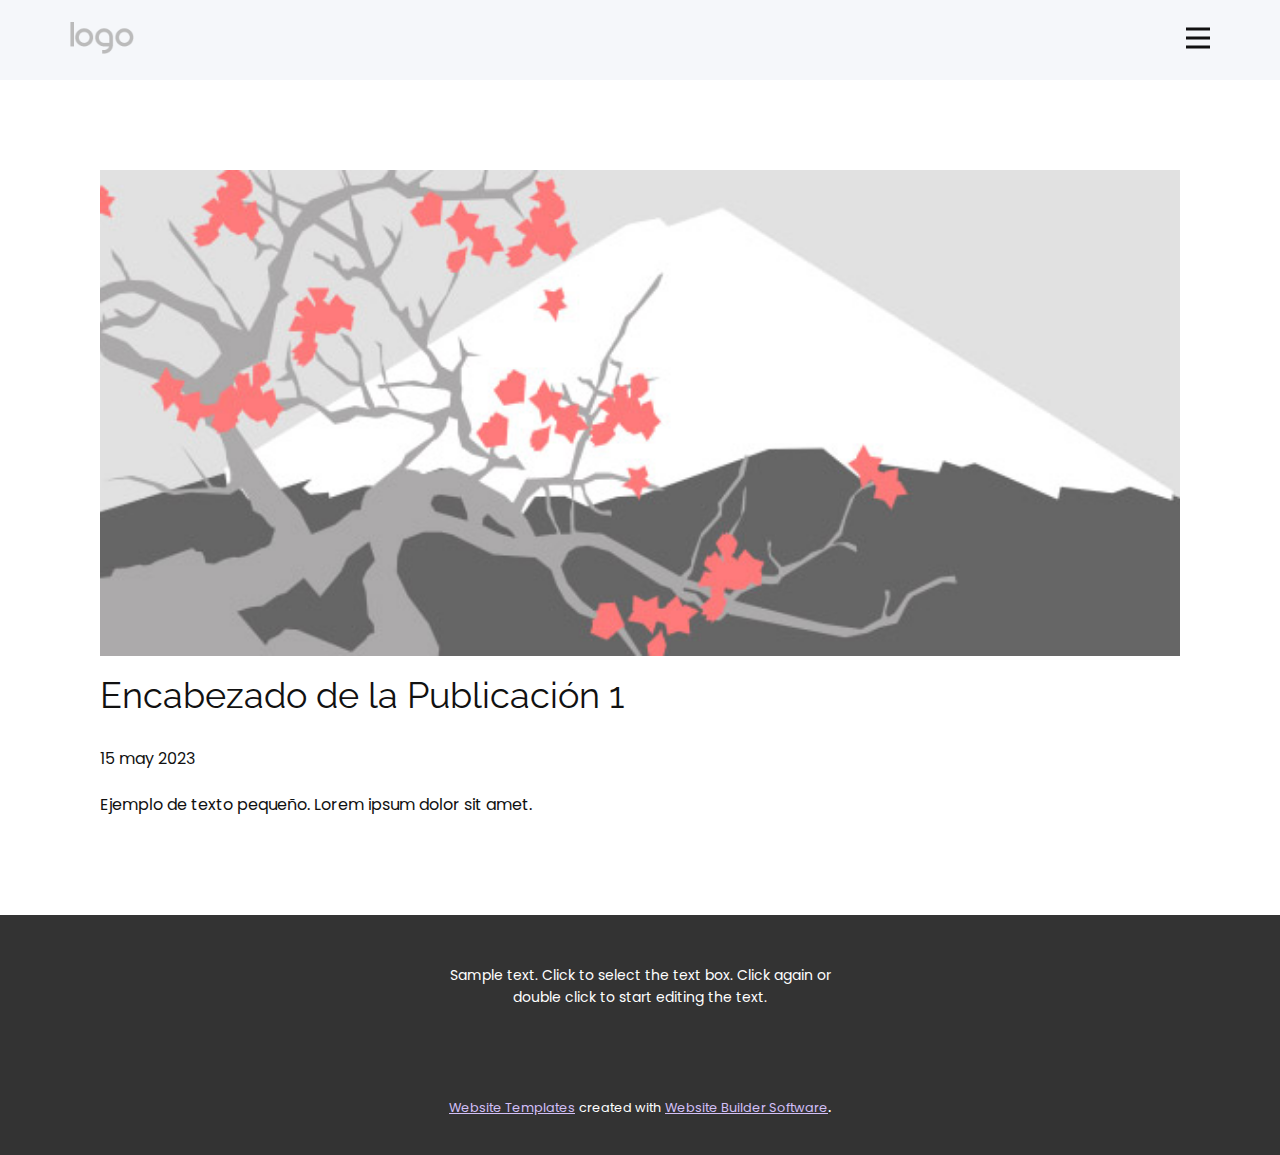
<file: Contacto/blog/enviar.html>
<!DOCTYPE html>
<html style="font-size: 16px;" lang="es"><head>
    <meta name="viewport" content="width=device-width, initial-scale=1.0">
    <meta charset="utf-8">
    <meta name="keywords" content="Encabezado de la Publicación 1">
    <meta name="description" content="">
    <title>Encabezado de la Publicación 1</title>
    <link rel="stylesheet" href="../nicepage.css" media="screen">
<link rel="stylesheet" href="../Post-Template.css" media="screen">
    <script class="u-script" type="text/javascript" src="../jquery-1.9.1.min.js" defer=""></script>
    <script class="u-script" type="text/javascript" src="../nicepage.js" defer=""></script>
    <meta name="generator" content="Nicepage 5.9.16, nicepage.com">
    <link id="u-theme-google-font" rel="stylesheet" href="https://fonts.googleapis.com/css?family=Raleway:100,100i,200,200i,300,300i,400,400i,500,500i,600,600i,700,700i,800,800i,900,900i|Poppins:100,100i,200,200i,300,300i,400,400i,500,500i,600,600i,700,700i,800,800i,900,900i">
    
    
    <script type="application/ld+json">{
		"@context": "http://schema.org",
		"@type": "Organization",
		"name": "",
		"logo": "images/default-logo.png"
}</script>
    <meta name="theme-color" content="#9466ea">
  <meta data-intl-tel-input-cdn-path="intlTelInput/"></head>
  <body class="u-body u-xl-mode" data-lang="es"><header class="u-clearfix u-header u-palette-5-light-3 u-header" id="sec-3992"><div class="u-clearfix u-sheet u-sheet-1">
        <a href="https://nicepage.com" class="u-image u-logo u-image-1">
          <img src="../images/default-logo.png" class="u-logo-image u-logo-image-1">
        </a>
        <nav class="u-menu u-menu-hamburger u-offcanvas u-menu-1" data-responsive-from="XL">
          <div class="menu-collapse" style="font-size: 1rem; letter-spacing: 0px;">
            <a class="u-button-style u-custom-left-right-menu-spacing u-custom-padding-bottom u-custom-top-bottom-menu-spacing u-nav-link u-text-active-palette-1-base u-text-hover-palette-2-base" href="#">
              <svg class="u-svg-link" viewBox="0 0 24 24"><use xlink:href="#menu-hamburger"></use></svg>
              <svg class="u-svg-content" version="1.1" id="menu-hamburger" viewBox="0 0 16 16" x="0px" y="0px" xmlns:xlink="http://www.w3.org/1999/xlink" xmlns="http://www.w3.org/2000/svg"><g><rect y="1" width="16" height="2"></rect><rect y="7" width="16" height="2"></rect><rect y="13" width="16" height="2"></rect>
</g></svg>
            </a>
          </div>
          <div class="u-custom-menu u-nav-container" wfd-invisible="true">
            <ul class="u-nav u-unstyled u-nav-1"><li class="u-nav-item"><a class="u-button-style u-nav-link u-text-active-palette-1-base u-text-hover-palette-2-base" href="#" style="padding: 10px 20px;">Page 2</a>
</li><li class="u-nav-item"><a class="u-button-style u-nav-link u-text-active-palette-1-base u-text-hover-palette-2-base" href="#" style="padding: 10px 20px;">Page 3</a>
</li><li class="u-nav-item"><a class="u-button-style u-nav-link u-text-active-palette-1-base u-text-hover-palette-2-base" href="#" style="padding: 10px 20px;">Page 4</a>
</li><li class="u-nav-item"><a class="u-button-style u-nav-link u-text-active-palette-1-base u-text-hover-palette-2-base" href="#" style="padding: 10px 20px;">Page 4</a>
</li><li class="u-nav-item"><a class="u-button-style u-nav-link u-text-active-palette-1-base u-text-hover-palette-2-base" href="#" style="padding: 10px 20px;">Page 5</a>
</li><li class="u-nav-item"><a class="u-button-style u-nav-link u-text-active-palette-1-base u-text-hover-palette-2-base" href="#" style="padding: 10px 20px;">Page 6</a>
</li><li class="u-nav-item"><a class="u-button-style u-nav-link u-text-active-palette-1-base u-text-hover-palette-2-base" href="#" style="padding: 10px 20px;">Page 7</a>
</li><li class="u-nav-item"><a class="u-button-style u-nav-link u-text-active-palette-1-base u-text-hover-palette-2-base" href="#" style="padding: 10px 20px;">Page 7</a>
</li><li class="u-nav-item"><a class="u-button-style u-nav-link u-text-active-palette-1-base u-text-hover-palette-2-base" href="#" style="padding: 10px 20px;">Page 8</a>
</li></ul>
          </div>
          <div class="u-custom-menu u-nav-container-collapse">
            <div class="u-black u-container-style u-inner-container-layout u-opacity u-opacity-95 u-sidenav">
              <div class="u-inner-container-layout u-sidenav-overflow">
                <div class="u-menu-close"></div>
                <ul class="u-align-center u-nav u-popupmenu-items u-unstyled u-nav-2"><li class="u-nav-item"><a class="u-button-style u-nav-link" href="#" style="padding: 10px 20px;">Page 2</a>
</li></ul>
              </div>
            </div>
            <div class="u-black u-menu-overlay u-opacity u-opacity-70" wfd-invisible="true"></div>
          </div>
        </nav>
      </div></header>
    <section class="u-align-center u-clearfix u-section-1" id="sec-2dcb">
      <div class="u-clearfix u-sheet u-valign-middle-md u-valign-middle-sm u-valign-middle-xs u-sheet-1"><!--post_details--><!--post_details_options_json--><!--{"source":""}--><!--/post_details_options_json--><!--blog_post-->
        <div class="u-container-style u-expanded-width u-post-details u-post-details-1">
          <div class="u-container-layout u-valign-middle u-container-layout-1"><!--blog_post_image-->
            <img alt="" class="u-blog-control u-expanded-width u-image u-image-default u-image-1" src="../images/0fd3416c.jpeg"><!--/blog_post_image--><!--blog_post_header-->
            <h2 class="u-blog-control u-text u-text-1">Encabezado de la Publicación 1</h2><!--/blog_post_header--><!--blog_post_metadata-->
            <div class="u-blog-control u-metadata u-metadata-1"><!--blog_post_metadata_date-->
              <span class="u-meta-date u-meta-icon">15 may 2023</span><!--/blog_post_metadata_date--><!--blog_post_metadata_category-->
              <!--/blog_post_metadata_category--><!--blog_post_metadata_comments-->
              <!--/blog_post_metadata_comments-->
            </div><!--/blog_post_metadata--><!--blog_post_content-->
            <div class="u-align-justify u-blog-control u-post-content u-text u-text-2 fr-view">
  Ejemplo de texto pequeño. Lorem ipsum dolor sit amet.
  </div><!--/blog_post_content-->
          </div>
        </div><!--/blog_post--><!--/post_details-->
      </div>
    </section>
    
    
    <footer class="u-align-center u-clearfix u-footer u-grey-80 u-footer" id="sec-f0db"><div class="u-clearfix u-sheet u-sheet-1">
        <p class="u-small-text u-text u-text-variant u-text-1">Sample text. Click to select the text box. Click again or double click to start editing the text.</p>
      </div></footer>
    <section class="u-backlink u-clearfix u-grey-80">
      <a class="u-link" href="https://nicepage.com/website-templates" target="_blank">
        <span>Website Templates</span>
      </a>
      <p class="u-text">
        <span>created with</span>
      </p>
      <a class="u-link" href="" target="_blank">
        <span>Website Builder Software</span>
      </a>. 
    </section>
  
</body></html>
</file>
<file: Recursos/estilos.css>
body {
  width:1300px;
  margin: 0 auto;  /* Para que el contenedor este centrado */
  text-align:center;
}

h2{
  text-align: center;
  margin-bottom: 10px;
  color:#FFF;
  font-family:Verdana, Geneva, sans-serif;
  font-size: 30px;
}

.Texto{
  text-align: center;
  color:#000;
  font-family:Arial;
  font-size: 25px;
	
}

.Boton {
    background-color: #ffffff;
    border-width:5px;
	border-style:solid;
	border-color:rgba(121, 121, 121, 1);
	border-radius:10px;
    color: black;
    padding: 15px 32px;
    text-align: center;
    text-decoration: none;
    display: inline-block;
    font-size: 16px;
    margin: 4px 2px;
    cursor: pointer;
}

/* HEADER   */
#header {   
  position:absolute;
  left:50px;
  top:20px;
  width: 1260px;
  height:170px;
  float: none;
  background:inherit;
  background-color: rgba(0, 255, 255);
  box-sizing:border-box;
  border-width:5px;
  border-style:solid;
  border-color:rgba(121, 121, 121, 1);
  border-radius:10px;
 }

/* navBar  */
#navBar {
  position:absolute;
  left:50px;
  top:200px;
  width:1260px;
  height:70px;
  float: none;
  background:inherit;
  background-color: rgba(255,255,0);
  box-sizing:border-box;
  border-width:5px;
  border-style:solid;
  border-color:rgba(121, 121, 121, 1);
  border-radius:10px;
  padding-top: 10px;
}


/* leftMenu  */
#leftMenu {
  position:absolute;
  left:50px;
  top:280px;
  width:200px;
  height:320px;
  float: left;
  background:inherit;
  background-color: rgba(255, 255, 255);
  box-sizing:border-box;
  border-width:5px;
  border-style:solid;
  border-color:rgba(121, 121, 121, 1);
  border-radius:10px;
  padding-top: 30px;
 }

 
 
/* content */
#content {
  position:absolute;
  left:270px;
  top:280px;
  width:600px;
  height:320px;
  float: left;
  background:inherit;
  background-color: rgba(51, 153, 51);
  box-sizing:border-box;
  border-width:5px;
  border-style:solid;
  border-color:rgba(121, 121, 121, 1);
  border-radius:10px;
}



/* rigthMenu */
#rightMenu {
  position:absolute;
  left:890px;
  top:280px;
  width:420px;
  height:320px;
  float: left;
  background:inherit;
  background-color: rgba(0, 0, 0);
  box-sizing:border-box;
  border-width:5px;
  border-style:solid;
  border-color:rgba(121, 121, 121, 1);
  border-radius:10px;
  padding-left: 10px;
  padding-top: 10px;
  padding-bottom: 10px;
  padding-right: 10px;
}


/* footer  */
#footer {
  position:absolute;
  left:50px;
  top:620px;
  width:1260px;
  height:60px;
  float: none;
  background:inherit;
  background-color: rgba(255,255,0);
  box-sizing:border-box;
  border-width:5px;
  border-style:solid;
  border-color:rgba(121, 121, 121, 1);
  border-radius:10px;
  padding-top: 10px;
}
</file>
